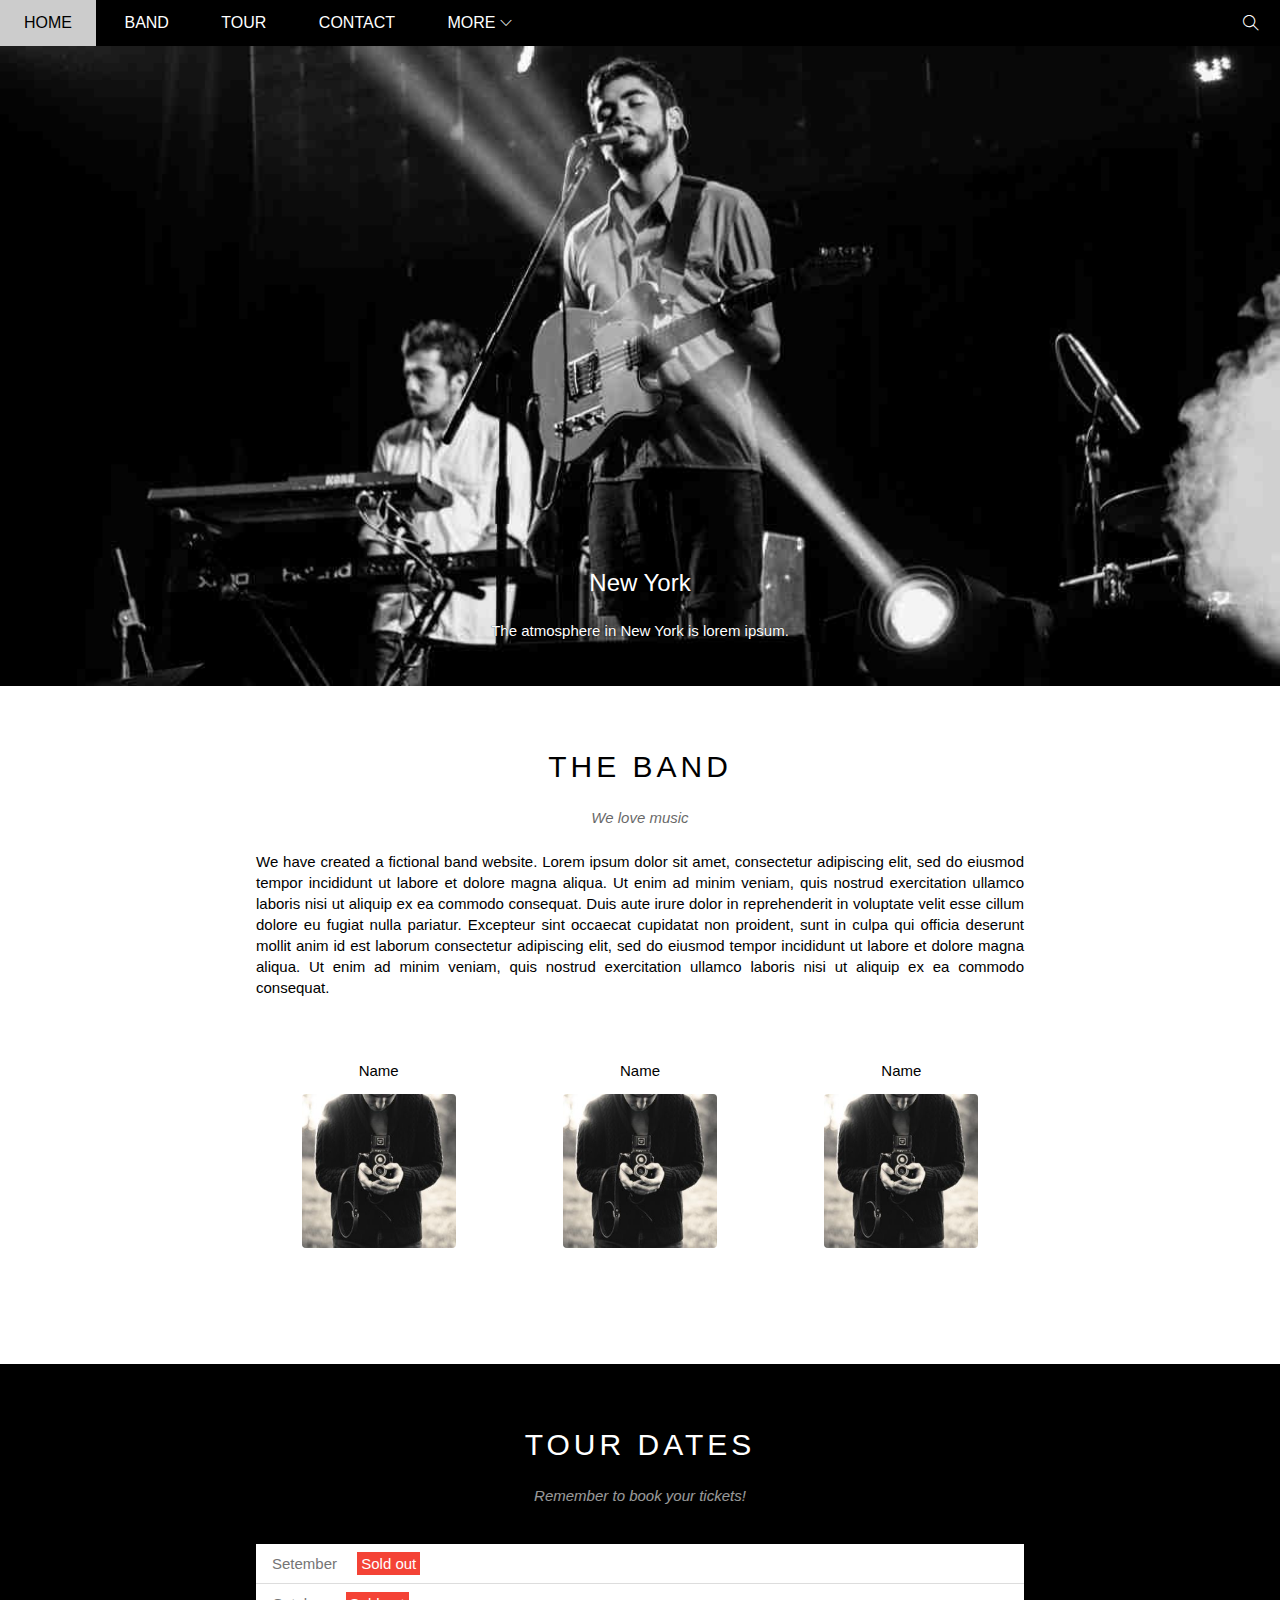
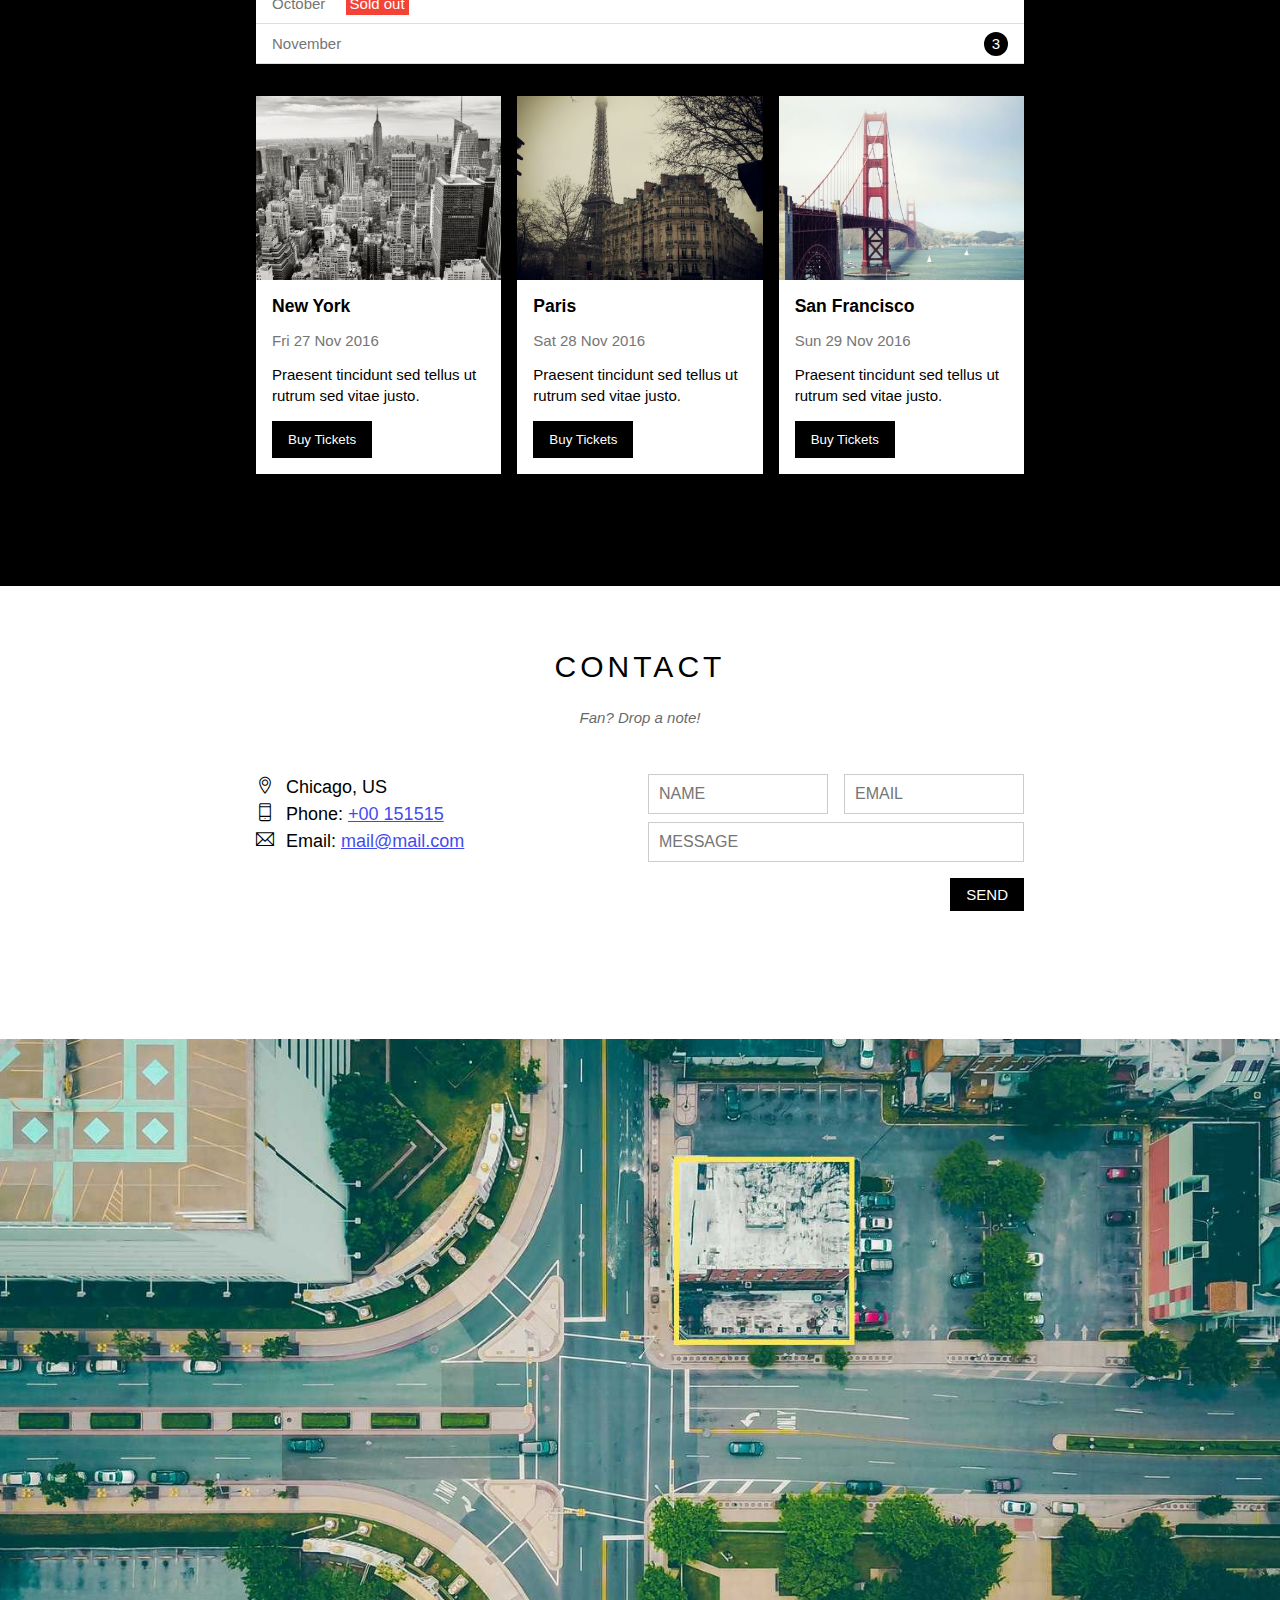
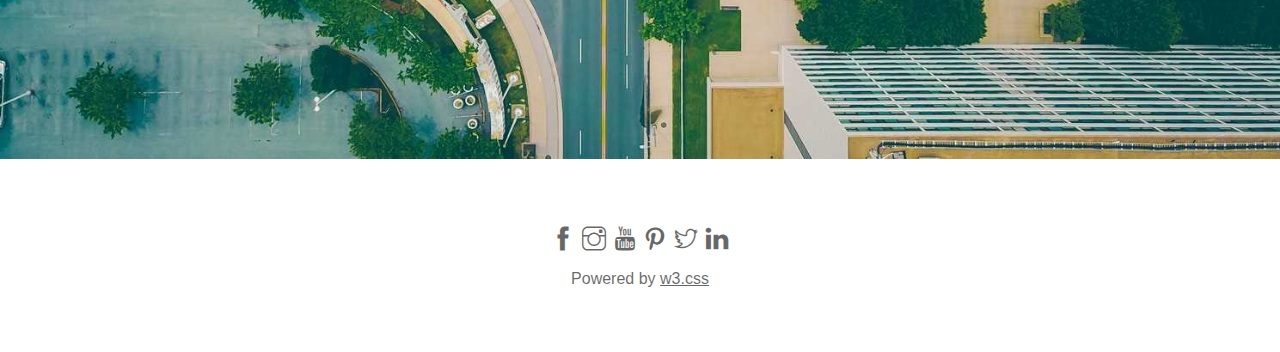
<file: index.html>
<!DOCTYPE html>
<html lang="en">

<head>
    <meta charset="UTF-8">
    <meta http-equiv="X-UA-Compatible" content="IE=edge">
    <meta name="viewport" content="width=device-width, initial-scale=1.0">
    <title>W3-Band Made By Hùng</title>
    <link rel="icon" href="favicon.ico" type="image/x-icon" />
    <link rel="stylesheet" href="./assets/css/style.css">
    <link rel="stylesheet" href="./assets/css/reponsive.css">
    <link rel="stylesheet" href="./assets/font/themify-icons-font/themify-icons/themify-icons.css">
    <link rel="preconnect" href="https://fonts.googleapis.com">
    <link rel="preconnect" href="https://fonts.gstatic.com" crossorigin>
    <link href="https://fonts.googleapis.com/css2?family=Poppins:wght@300;500;600;700&display=swap" rel="stylesheet">
</head>

<body>
    <div id="main">
        <div id="header">
            <!-- Begin: nav -->
            <ul id="nav">
                <li><a href="#">Home</a></li>
                <li><a href="#band">Band</a></li>
                <li><a href="#tour">Tour</a></li>
                <li><a href="#contact">Contact</a></li>
                <li>
                    <a href="#">
                        More
                        <i class="nav-arrow-down ti-angle-down"></i>
                    </a>
                    <ul class="subnav">
                        <li><a href="#">Merchandise</a></li>
                        <li><a href="#">Extras</a></li>
                        <li><a href="#">Media</a></li>
                    </ul>
                </li>
            </ul>
            <!-- End: nav -->
            <!-- Mobile menu button -->
            <div id="mobile-menu" class="mobile-menu-btn">
                <i class="menu-icon ti-menu"></i>
            </div>
            <!-- Search button -->
            <div class="search-btn">
                <i class="search-icon ti-search"></i>
            </div>
            <!--Search button -->

        </div>

        <div id="slider">
            <div class="text-content">
                <h2 class="text-heading">New York</h2>
                <div class="text-description">The atmosphere in New York is lorem ipsum.</div>
            </div>
        </div>

        <div id="content">
            <!-- About section -->
            <div id="band" class="content-section">
                <h2 class="section-heading">THE BAND</h2>
                <p class="sub-heading">We love music</p>
                <p class="about-text">We have created a fictional band website. Lorem ipsum dolor sit amet, consectetur
                    adipiscing elit, sed do eiusmod tempor incididunt ut labore et dolore magna aliqua. Ut enim ad minim
                    veniam, quis nostrud exercitation ullamco laboris nisi ut aliquip ex ea commodo consequat. Duis aute
                    irure dolor in reprehenderit in voluptate velit esse cillum dolore eu fugiat nulla pariatur.
                    Excepteur sint occaecat cupidatat non proident, sunt in culpa qui officia deserunt mollit anim id
                    est laborum consectetur adipiscing elit, sed do eiusmod tempor incididunt ut labore et dolore magna
                    aliqua. Ut enim ad minim veniam, quis nostrud exercitation ullamco laboris nisi ut aliquip ex ea
                    commodo consequat.
                </p>
                <div class="row member-list">
                    <div class="col col-third s-col-full mt-32 text-center">
                        <p class="member-name">Name</p>
                        <img src="./assets/img/Team/M1.jpg" alt="Name" class="member-img">
                    </div>
                    <div class="col col-third s-col-full mt-32 text-center">
                        <p class="member-name">Name</p>
                        <img src="./assets/img/Team/M1.jpg" alt="Name" class="member-img">
                    </div>
                    <div class="col col-third s-col-full mt-32 text-center">
                        <p class="member-name">Name</p>
                        <img src="./assets/img/Team/M1.jpg" alt="Name" class="member-img">
                    </div>
                </div>
            </div>

            <!-- Tour section -->
            <div id="tour" class="tour-section">
                <div class="content-section">
                    <h2 class="section-heading text-white">TOUR DATES</h2>
                    <p class="sub-heading text-white">Remember to book your tickets!</p>

                    <ul class="ticket-list">
                        <li>Setember <span class="sold-out">Sold out</span></li>
                        <li>October <span class="sold-out">Sold out</span></li>
                        <li>November <span class="quantity">3</span></li>
                    </ul>

                    <!-- Places -->
                    <div class="row places-list">
                        <div class="col col-third s-col-full mt-16">
                            <img src="./assets/img/Places/newyork.jpg" alt="" class="place-img">
                            <div class="place-body">
                                <h3 class="place-heading">New York</h3>
                                <p class="place-time">Fri 27 Nov 2016</p>
                                <p class="place-desc">Praesent tincidunt sed tellus ut rutrum sed vitae justo.</p>
                                <button class="btn place-buy-btn js-buy-ticket s-full-width">Buy Tickets</button>
                            </div>
                        </div>
                        <div class="col col-third s-col-full mt-16">
                            <img src="./assets/img/Places/paris.jpg" alt="" class="place-img">
                            <div class="place-body">
                                <h3 class="place-heading">Paris</h3>
                                <p class="place-time">Sat 28 Nov 2016</p>
                                <p class="place-desc">Praesent tincidunt sed tellus ut rutrum sed vitae justo.</p>
                                <button class="btn place-buy-btn js-buy-ticket s-full-width">Buy Tickets</button>
                            </div>
                        </div>
                        <div class="col col-third s-col-full mt-16">
                            <img src="./assets/img/Places/sanfran.jpg" alt="" class="place-img">
                            <div class="place-body">
                                <h3 class="place-heading">San Francisco</h3>
                                <p class="place-time">Sun 29 Nov 2016</p>
                                <p class="place-desc">Praesent tincidunt sed tellus ut rutrum sed vitae justo.</p>
                                <button class="btn place-buy-btn js-buy-ticket s-full-width">Buy Tickets</button>
                            </div>
                        </div>
                    </div>
                </div>
            </div>
            <!-- Begin Contact section -->
            <div id="contact" class="content-section">
                <h2 class="section-heading">CONTACT</h2>
                <p class="sub-heading">Fan? Drop a note!</p>

                <div class="row contact-content">
                    <div class="col col-half s-col-full contact-info">
                        <p><i class="ti-location-pin"></i>Chicago, US</p>
                        <p><i class="ti-mobile"></i>Phone: <a href="tel:+00 151515"> +00 151515</a></p>
                        <p><i class="ti-email"></i>Email: <a href="mailto:mail@mail.com">mail@mail.com</a> </p>
                    </div>
                    <div class="col col-half s-col-full contact-form">
                        <form action="">
                            <div class="row">
                                <div class="col col-half s-col-full">
                                    <input type="text" name="" placeholder="NAME" required id="" class="form-control">
                                </div>
                                <div class="col col-half s-col-full s-mt-8">
                                    <input type="email" name="" placeholder="EMAIL" required id="" class="form-control">
                                </div>
                            </div>
                            <div class="row mt-8">
                                <div class="col col-full">
                                    <input type="text" name="" placeholder="MESSAGE" required id=""
                                        class="form-control">
                                </div>
                            </div>
                            <input class="contact-submit-btn btn form-submit mt-16 s-full-width" type="submit" value="SEND">
                        </form>
                    </div>
                </div>
            </div>
            <!-- End Contact section -->
            <div class="map-section">
                <img src="/assets/img/map/map.jpg" alt="">
            </div>
        </div>


    </div>
    <div class="modal js-modal">
        <div class="modal-container js-modal-container">
            <div class="modal-close js-modal-close">
                <i class="ti-close"></i>
            </div>
            <header class="modal-header">
                <i class="ti-bag"></i>
                Tickets
            </header>

            <div class="modal-body">
                <label for="ticket-quantity" class="modal-label">
                    <i class="ti-shopping-cart"></i>
                    Tickets, $15 per person
                </label>
                <input id="ticket-quantity" type="text" class="modal-input" placeholder="How many?">

                <label for="ticket-email" class="modal-label">
                    <i class="ti-user"></i>
                    Send to
                </label>
                <input id="ticket-email" type="email" class="modal-input" placeholder="Enter email">

                <button id="buy-tickets">
                    Pay <i class="ti-check"></i>
                </button>
            </div>

            <footer class="modal-footer">
                <p class="modal-help">Next <a href="">help?</a></p>
            </footer>
        </div>
    </div>

    <div id="footer">
        <div class="socials-list">
            <a href=""><i class="ti-facebook"></i></a>
            <a href=""><i class="ti-instagram"></i></a>
            <a href=""><i class="ti-youtube"></i></a>
            <a href=""><i class="ti-pinterest"></i></a>
            <a href=""><i class="ti-twitter"></i></a>
            <a href=""><i class="ti-linkedin"></i></a>
        </div>
        <p class="copyright">Powered by <a href="w3.css">w3.css</a></p>
    </div>

    <script src="app.js"></script>

    <!-- Hiển thị giao diện 
        PC:     >= 1024px
        Tablet: >= 740px & < 1024px
        Mobile: < 740px
     -->


</body>

</html>
</file>
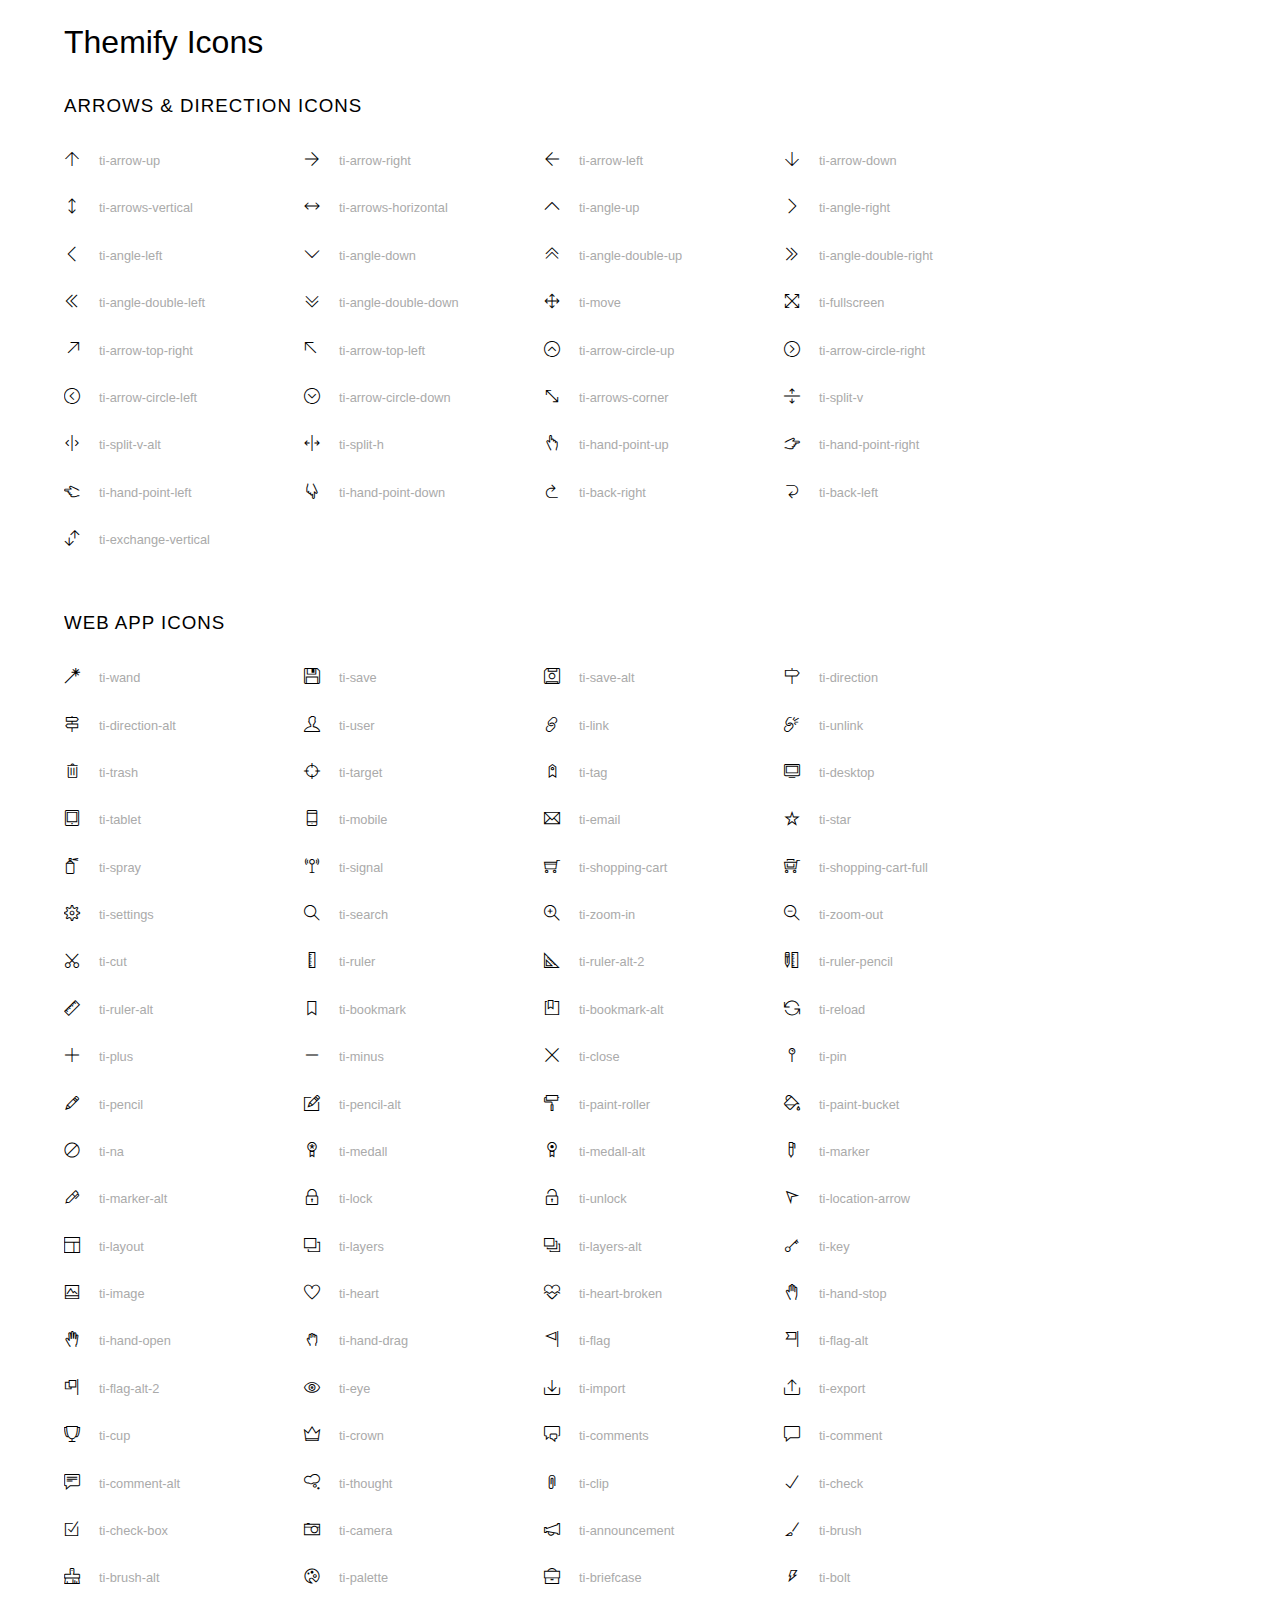
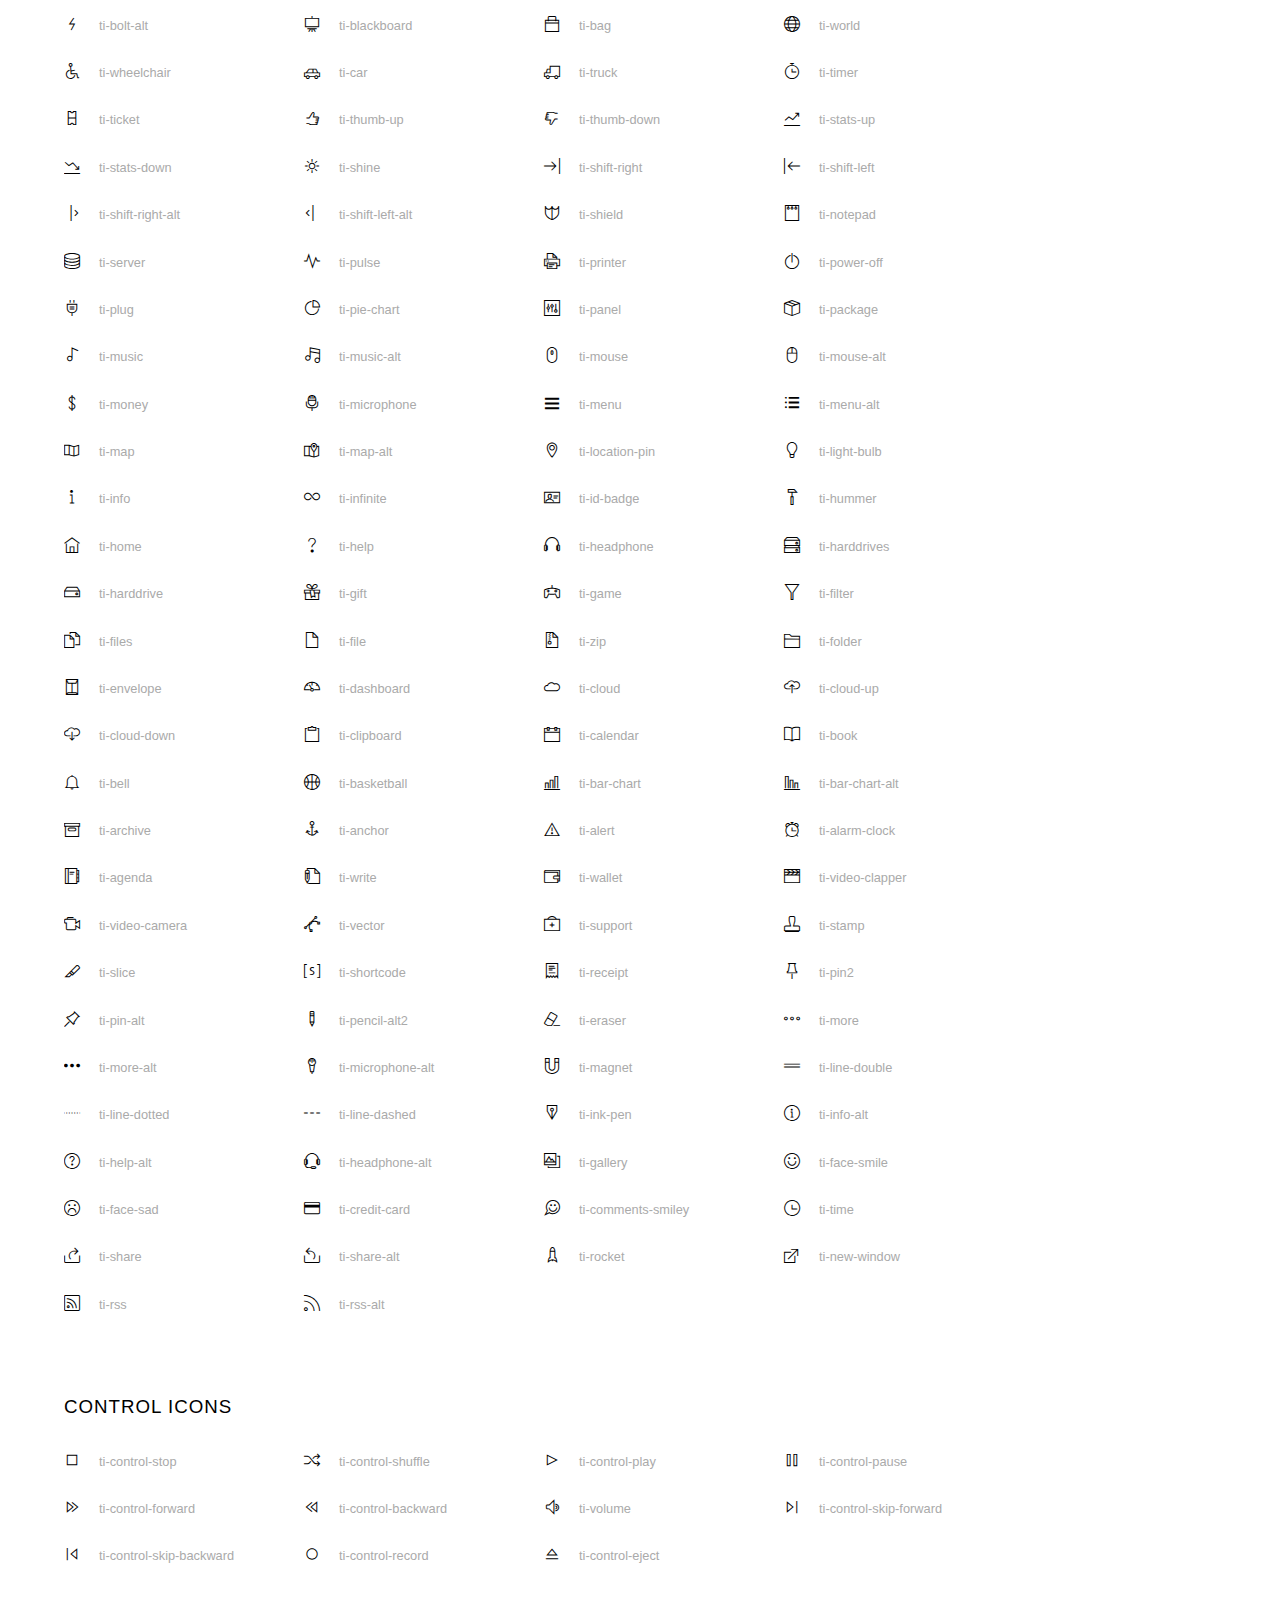
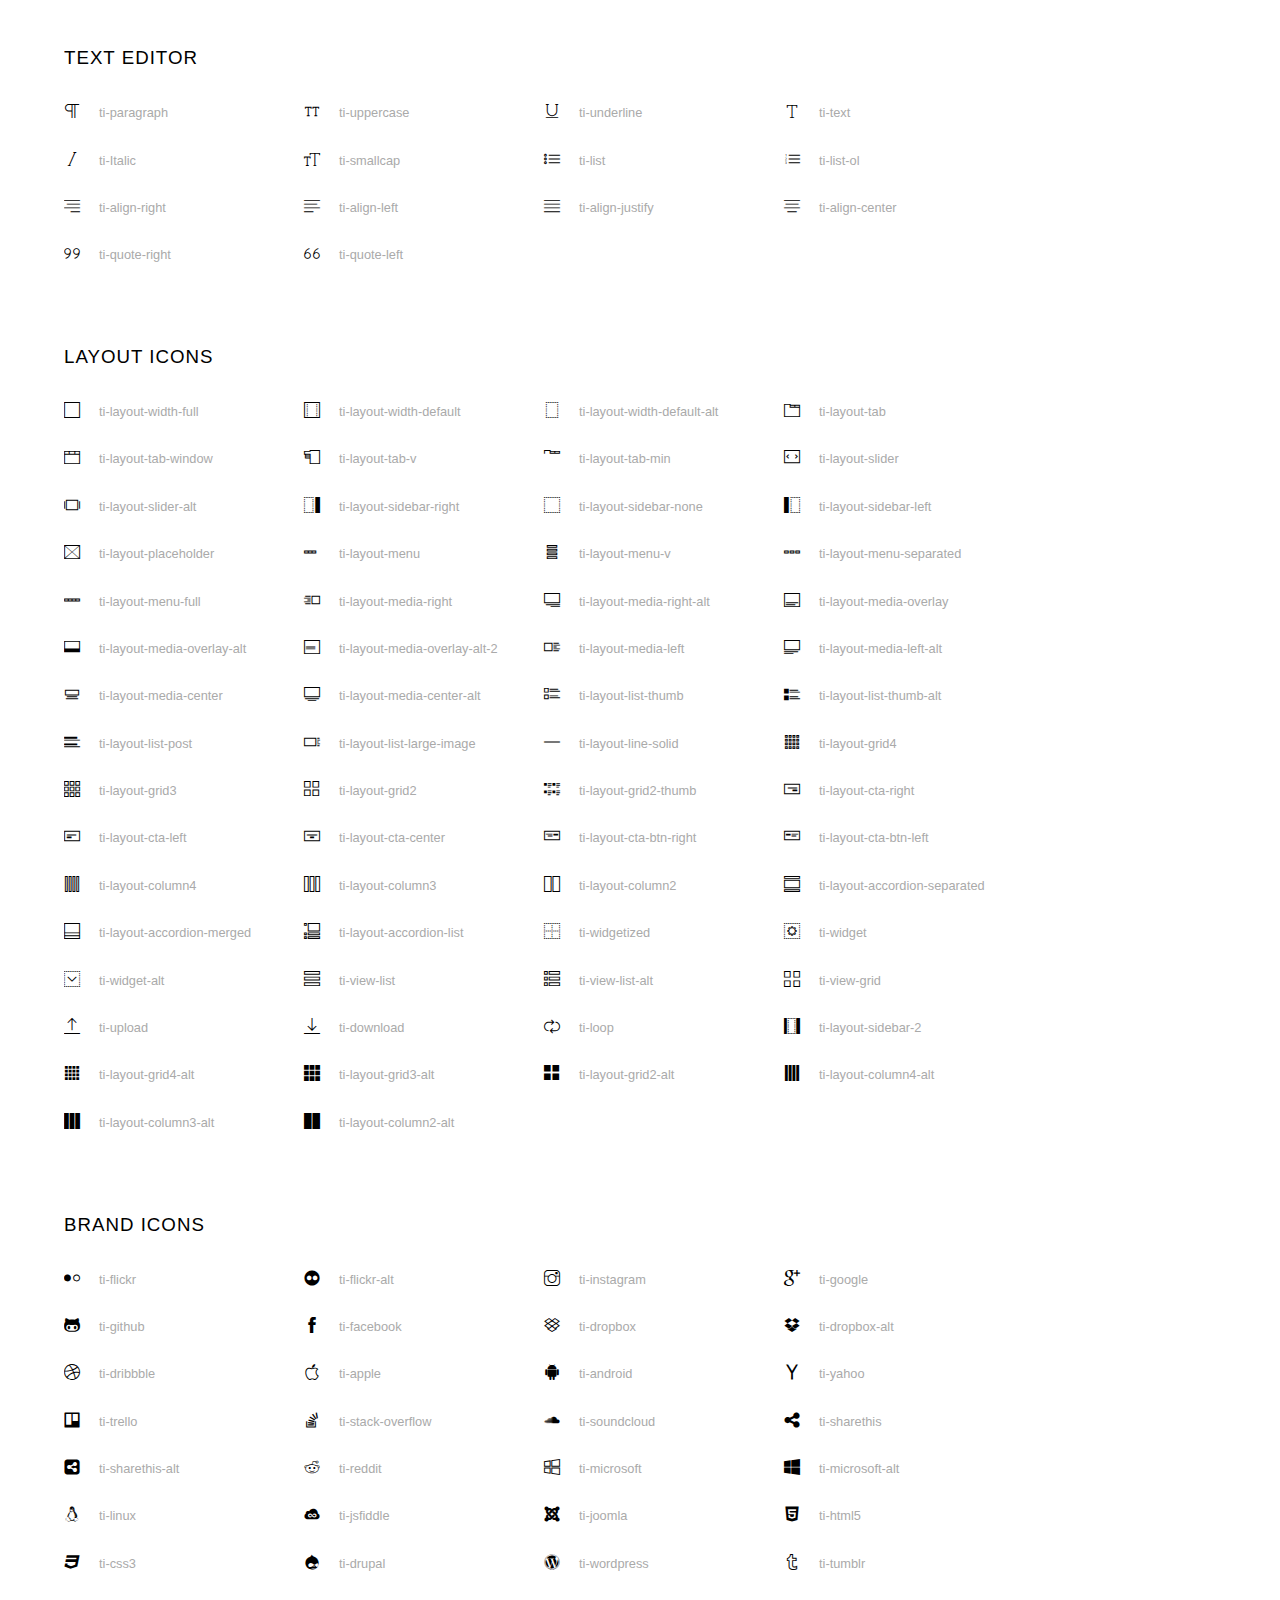
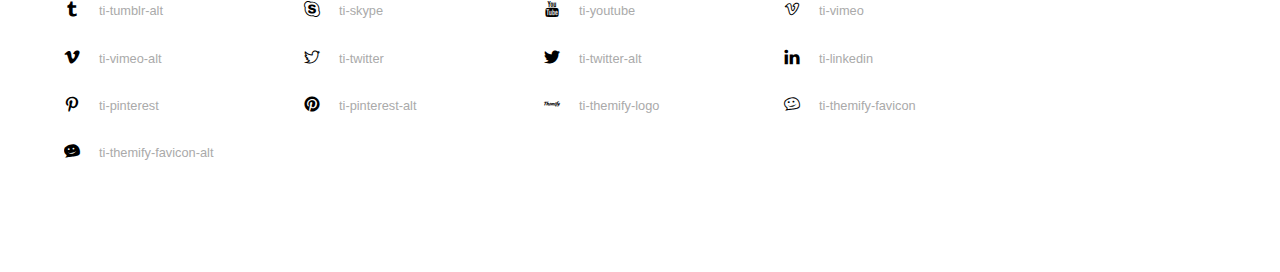
<file: assets/font/themify-icons-font/themify-icons/index.html>
<!doctype html>
<html>
<head>
	<meta charset="utf-8">
	<title>Themify Icon Font</title>
	<meta name="viewport" content="width=device-width">
	<link rel="stylesheet" href="demo-files/demo.css">
	<link rel="stylesheet" href="themify-icons.css">
	<!--[if lt IE 8]><!-->
	<link rel="stylesheet" href="ie7/ie7.css">
	<!--<![endif]-->
</head>
<body>
	<h1>Themify Icons</h1>

	<div class="icon-section">

		<div class="icon-section">
			<h3>Arrows &amp; Direction Icons </h3>

			<div class="icon-container">
				<span class="ti-arrow-up"></span><span class="icon-name"> ti-arrow-up</span>
			</div>
			<div class="icon-container">
				<span class="ti-arrow-right"></span><span class="icon-name"> ti-arrow-right</span>
			</div>
			<div class="icon-container">
				<span class="ti-arrow-left"></span><span class="icon-name"> ti-arrow-left</span>
			</div>
			<div class="icon-container">
				<span class="ti-arrow-down"></span><span class="icon-name"> ti-arrow-down</span>
			</div>
			<div class="icon-container">
				<span class="ti-arrows-vertical"></span><span class="icon-name"> ti-arrows-vertical</span>
			</div>
			<div class="icon-container">
				<span class="ti-arrows-horizontal"></span><span class="icon-name"> ti-arrows-horizontal</span>
			</div>
			<div class="icon-container">
				<span class="ti-angle-up"></span><span class="icon-name"> ti-angle-up</span>
			</div>
			<div class="icon-container">
				<span class="ti-angle-right"></span><span class="icon-name"> ti-angle-right</span>
			</div>
			<div class="icon-container">
				<span class="ti-angle-left"></span><span class="icon-name"> ti-angle-left</span>
			</div>
			<div class="icon-container">
				<span class="ti-angle-down"></span><span class="icon-name"> ti-angle-down</span>
			</div>	
			<div class="icon-container">
				<span class="ti-angle-double-up"></span><span class="icon-name"> ti-angle-double-up</span>
			</div>
			<div class="icon-container">
				<span class="ti-angle-double-right"></span><span class="icon-name"> ti-angle-double-right</span>
			</div>
			<div class="icon-container">
				<span class="ti-angle-double-left"></span><span class="icon-name"> ti-angle-double-left</span>
			</div>
			<div class="icon-container">
				<span class="ti-angle-double-down"></span><span class="icon-name"> ti-angle-double-down</span>
			</div>					
			<div class="icon-container">
				<span class="ti-move"></span><span class="icon-name"> ti-move</span>
			</div>
			<div class="icon-container">
				<span class="ti-fullscreen"></span><span class="icon-name"> ti-fullscreen</span>
			</div>
			<div class="icon-container">
				<span class="ti-arrow-top-right"></span><span class="icon-name"> ti-arrow-top-right</span>
			</div>
			<div class="icon-container">
				<span class="ti-arrow-top-left"></span><span class="icon-name"> ti-arrow-top-left</span>
			</div>
			<div class="icon-container">
				<span class="ti-arrow-circle-up"></span><span class="icon-name"> ti-arrow-circle-up</span>
			</div>
			<div class="icon-container">
				<span class="ti-arrow-circle-right"></span><span class="icon-name"> ti-arrow-circle-right</span>
			</div>
			<div class="icon-container">
				<span class="ti-arrow-circle-left"></span><span class="icon-name"> ti-arrow-circle-left</span>
			</div>
			<div class="icon-container">
				<span class="ti-arrow-circle-down"></span><span class="icon-name"> ti-arrow-circle-down</span>
			</div>
			<div class="icon-container">
				<span class="ti-arrows-corner"></span><span class="icon-name"> ti-arrows-corner</span>
			</div>
			<div class="icon-container">
				<span class="ti-split-v"></span><span class="icon-name"> ti-split-v</span>
			</div>

			<div class="icon-container">
				<span class="ti-split-v-alt"></span><span class="icon-name"> ti-split-v-alt</span>
			</div>
			<div class="icon-container">
				<span class="ti-split-h"></span><span class="icon-name"> ti-split-h</span>
			</div>
			<div class="icon-container">
				<span class="ti-hand-point-up"></span><span class="icon-name"> ti-hand-point-up</span>
			</div>
			<div class="icon-container">
				<span class="ti-hand-point-right"></span><span class="icon-name"> ti-hand-point-right</span>
			</div>
			<div class="icon-container">
				<span class="ti-hand-point-left"></span><span class="icon-name"> ti-hand-point-left</span>
			</div>
			<div class="icon-container">
				<span class="ti-hand-point-down"></span><span class="icon-name"> ti-hand-point-down</span>
			</div>
			<div class="icon-container">
				<span class="ti-back-right"></span><span class="icon-name"> ti-back-right</span>
			</div>
			<div class="icon-container">
				<span class="ti-back-left"></span><span class="icon-name"> ti-back-left</span>
			</div>
			<div class="icon-container">
				<span class="ti-exchange-vertical"></span><span class="icon-name"> ti-exchange-vertical</span>
			</div>

		</div> <!-- Arrows Icons -->



		<h3>Web App Icons</h3>
		
		<div class="icon-section">

			<div class="icon-container">
				<span class="ti-wand"></span><span class="icon-name"> ti-wand</span>
			</div>
			<div class="icon-container">
				<span class="ti-save"></span><span class="icon-name"> ti-save</span>
			</div>
			<div class="icon-container">
				<span class="ti-save-alt"></span><span class="icon-name"> ti-save-alt</span>
			</div>

			<div class="icon-container">
				<span class="ti-direction"></span><span class="icon-name"> ti-direction</span>
			</div>
			<div class="icon-container">
				<span class="ti-direction-alt"></span><span class="icon-name"> ti-direction-alt</span>
			</div>
			<div class="icon-container">
				<span class="ti-user"></span><span class="icon-name"> ti-user</span>
			</div>
			<div class="icon-container">
				<span class="ti-link"></span><span class="icon-name"> ti-link</span>
			</div>
			<div class="icon-container">
				<span class="ti-unlink"></span><span class="icon-name"> ti-unlink</span>
			</div>
			<div class="icon-container">
				<span class="ti-trash"></span><span class="icon-name"> ti-trash</span>
			</div>
			<div class="icon-container">
				<span class="ti-target"></span><span class="icon-name"> ti-target</span>
			</div>
			<div class="icon-container">
				<span class="ti-tag"></span><span class="icon-name"> ti-tag</span>
			</div>
			<div class="icon-container">
				<span class="ti-desktop"></span><span class="icon-name"> ti-desktop</span>
			</div>
			<div class="icon-container">
				<span class="ti-tablet"></span><span class="icon-name"> ti-tablet</span>
			</div>
			<div class="icon-container">
				<span class="ti-mobile"></span><span class="icon-name"> ti-mobile</span>
			</div>
			<div class="icon-container">
				<span class="ti-email"></span><span class="icon-name"> ti-email</span>
			</div>	
			<div class="icon-container">
				<span class="ti-star"></span><span class="icon-name"> ti-star</span>
			</div>
			<div class="icon-container">
				<span class="ti-spray"></span><span class="icon-name"> ti-spray</span>
			</div>
			<div class="icon-container">
				<span class="ti-signal"></span><span class="icon-name"> ti-signal</span>
			</div>
			<div class="icon-container">
				<span class="ti-shopping-cart"></span><span class="icon-name"> ti-shopping-cart</span>
			</div>
			<div class="icon-container">
				<span class="ti-shopping-cart-full"></span><span class="icon-name"> ti-shopping-cart-full</span>
			</div>
			<div class="icon-container">
				<span class="ti-settings"></span><span class="icon-name"> ti-settings</span>
			</div>
			<div class="icon-container">
				<span class="ti-search"></span><span class="icon-name"> ti-search</span>
			</div>
			<div class="icon-container">
				<span class="ti-zoom-in"></span><span class="icon-name"> ti-zoom-in</span>
			</div>
			<div class="icon-container">
				<span class="ti-zoom-out"></span><span class="icon-name"> ti-zoom-out</span>
			</div>
			<div class="icon-container">
				<span class="ti-cut"></span><span class="icon-name"> ti-cut</span>
			</div>
			<div class="icon-container">
				<span class="ti-ruler"></span><span class="icon-name"> ti-ruler</span>
			</div>
			<div class="icon-container">
				<span class="ti-ruler-alt-2"></span><span class="icon-name"> ti-ruler-alt-2</span>
			</div>			
			<div class="icon-container">
				<span class="ti-ruler-pencil"></span><span class="icon-name"> ti-ruler-pencil</span>
			</div>
			<div class="icon-container">
				<span class="ti-ruler-alt"></span><span class="icon-name"> ti-ruler-alt</span>
			</div>
			<div class="icon-container">
				<span class="ti-bookmark"></span><span class="icon-name"> ti-bookmark</span>
			</div>
			<div class="icon-container">
				<span class="ti-bookmark-alt"></span><span class="icon-name"> ti-bookmark-alt</span>
			</div>
			<div class="icon-container">
				<span class="ti-reload"></span><span class="icon-name"> ti-reload</span>
			</div>
			<div class="icon-container">
				<span class="ti-plus"></span><span class="icon-name"> ti-plus</span>
			</div>
			<div class="icon-container">
				<span class="ti-minus"></span><span class="icon-name"> ti-minus</span>
			</div>
			<div class="icon-container">
				<span class="ti-close"></span><span class="icon-name"> ti-close</span>
			</div>			
			<div class="icon-container">
				<span class="ti-pin"></span><span class="icon-name"> ti-pin</span>
			</div>
			<div class="icon-container">
				<span class="ti-pencil"></span><span class="icon-name"> ti-pencil</span>
			</div>
					
		  	<div class="icon-container">
				<span class="ti-pencil-alt"></span><span class="icon-name"> ti-pencil-alt</span>
			</div>
			<div class="icon-container">
				<span class="ti-paint-roller"></span><span class="icon-name"> ti-paint-roller</span>
			</div>
			<div class="icon-container">
				<span class="ti-paint-bucket"></span><span class="icon-name"> ti-paint-bucket</span>
			</div>
			<div class="icon-container">
				<span class="ti-na"></span><span class="icon-name"> ti-na</span>
			</div>
			<div class="icon-container">
				<span class="ti-medall"></span><span class="icon-name"> ti-medall</span>
			</div>
			<div class="icon-container">
				<span class="ti-medall-alt"></span><span class="icon-name"> ti-medall-alt</span>
			</div>
			<div class="icon-container">
				<span class="ti-marker"></span><span class="icon-name"> ti-marker</span>
			</div>
			<div class="icon-container">
				<span class="ti-marker-alt"></span><span class="icon-name"> ti-marker-alt</span>
			</div>

			<div class="icon-container">
				<span class="ti-lock"></span><span class="icon-name"> ti-lock</span>
			</div>
			<div class="icon-container">
				<span class="ti-unlock"></span><span class="icon-name"> ti-unlock</span>
			</div>
			<div class="icon-container">
				<span class="ti-location-arrow"></span><span class="icon-name"> ti-location-arrow</span>
			</div>
			<div class="icon-container">
				<span class="ti-layout"></span><span class="icon-name"> ti-layout</span>
			</div>
			<div class="icon-container">
				<span class="ti-layers"></span><span class="icon-name"> ti-layers</span>
			</div>
			<div class="icon-container">
				<span class="ti-layers-alt"></span><span class="icon-name"> ti-layers-alt</span>
			</div>
			<div class="icon-container">
				<span class="ti-key"></span><span class="icon-name"> ti-key</span>
			</div>
			<div class="icon-container">
				<span class="ti-image"></span><span class="icon-name"> ti-image</span>
			</div>
			<div class="icon-container">
				<span class="ti-heart"></span><span class="icon-name"> ti-heart</span>
			</div>
			<div class="icon-container">
				<span class="ti-heart-broken"></span><span class="icon-name"> ti-heart-broken</span>
			</div>
			<div class="icon-container">
				<span class="ti-hand-stop"></span><span class="icon-name"> ti-hand-stop</span>
			</div>
			<div class="icon-container">
				<span class="ti-hand-open"></span><span class="icon-name"> ti-hand-open</span>
			</div>
			<div class="icon-container">
				<span class="ti-hand-drag"></span><span class="icon-name"> ti-hand-drag</span>
			</div>
			<div class="icon-container">
				<span class="ti-flag"></span><span class="icon-name"> ti-flag</span>
			</div>
			<div class="icon-container">
				<span class="ti-flag-alt"></span><span class="icon-name"> ti-flag-alt</span>
			</div>
			<div class="icon-container">
				<span class="ti-flag-alt-2"></span><span class="icon-name"> ti-flag-alt-2</span>
			</div>
			<div class="icon-container">
				<span class="ti-eye"></span><span class="icon-name"> ti-eye</span>
			</div>
			<div class="icon-container">
				<span class="ti-import"></span><span class="icon-name"> ti-import</span>
			</div>			
			<div class="icon-container">
				<span class="ti-export"></span><span class="icon-name"> ti-export</span>
			</div>
			<div class="icon-container">
				<span class="ti-cup"></span><span class="icon-name"> ti-cup</span>
			</div>
			<div class="icon-container">
				<span class="ti-crown"></span><span class="icon-name"> ti-crown</span>
			</div>
			<div class="icon-container">
				<span class="ti-comments"></span><span class="icon-name"> ti-comments</span>
			</div>
			<div class="icon-container">
				<span class="ti-comment"></span><span class="icon-name"> ti-comment</span>
			</div>
			<div class="icon-container">
				<span class="ti-comment-alt"></span><span class="icon-name"> ti-comment-alt</span>
			</div>
			<div class="icon-container">
				<span class="ti-thought"></span><span class="icon-name"> ti-thought</span>
			</div>			
			<div class="icon-container">
				<span class="ti-clip"></span><span class="icon-name"> ti-clip</span>
			</div>

			<div class="icon-container">
				<span class="ti-check"></span><span class="icon-name"> ti-check</span>
			</div>
			<div class="icon-container">
				<span class="ti-check-box"></span><span class="icon-name"> ti-check-box</span>
			</div>
			<div class="icon-container">
				<span class="ti-camera"></span><span class="icon-name"> ti-camera</span>
			</div>
			<div class="icon-container">
				<span class="ti-announcement"></span><span class="icon-name"> ti-announcement</span>
			</div>
			<div class="icon-container">
				<span class="ti-brush"></span><span class="icon-name"> ti-brush</span>
			</div>
			<div class="icon-container">
				<span class="ti-brush-alt"></span><span class="icon-name"> ti-brush-alt</span>
			</div>
			<div class="icon-container">
				<span class="ti-palette"></span><span class="icon-name"> ti-palette</span>
			</div>			
			<div class="icon-container">
				<span class="ti-briefcase"></span><span class="icon-name"> ti-briefcase</span>
			</div>
			<div class="icon-container">
				<span class="ti-bolt"></span><span class="icon-name"> ti-bolt</span>
			</div>
			<div class="icon-container">
				<span class="ti-bolt-alt"></span><span class="icon-name"> ti-bolt-alt</span>
			</div>
			<div class="icon-container">
				<span class="ti-blackboard"></span><span class="icon-name"> ti-blackboard</span>
			</div>
			<div class="icon-container">
				<span class="ti-bag"></span><span class="icon-name"> ti-bag</span>
			</div>
			<div class="icon-container">
				<span class="ti-world"></span><span class="icon-name"> ti-world</span>
			</div>
			<div class="icon-container">
				<span class="ti-wheelchair"></span><span class="icon-name"> ti-wheelchair</span>
			</div>
			<div class="icon-container">
				<span class="ti-car"></span><span class="icon-name"> ti-car</span>
			</div>
			<div class="icon-container">
				<span class="ti-truck"></span><span class="icon-name"> ti-truck</span>
			</div>
			<div class="icon-container">
				<span class="ti-timer"></span><span class="icon-name"> ti-timer</span>
			</div>
			<div class="icon-container">
				<span class="ti-ticket"></span><span class="icon-name"> ti-ticket</span>
			</div>
			<div class="icon-container">
				<span class="ti-thumb-up"></span><span class="icon-name"> ti-thumb-up</span>
			</div>
			<div class="icon-container">
				<span class="ti-thumb-down"></span><span class="icon-name"> ti-thumb-down</span>
			</div>

			<div class="icon-container">
				<span class="ti-stats-up"></span><span class="icon-name"> ti-stats-up</span>
			</div>
			<div class="icon-container">
				<span class="ti-stats-down"></span><span class="icon-name"> ti-stats-down</span>
			</div>
			<div class="icon-container">
				<span class="ti-shine"></span><span class="icon-name"> ti-shine</span>
			</div>
			<div class="icon-container">
				<span class="ti-shift-right"></span><span class="icon-name"> ti-shift-right</span>
			</div>
			<div class="icon-container">
				<span class="ti-shift-left"></span><span class="icon-name"> ti-shift-left</span>
			</div>

			<div class="icon-container">
				<span class="ti-shift-right-alt"></span><span class="icon-name"> ti-shift-right-alt</span>
			</div>
			<div class="icon-container">
				<span class="ti-shift-left-alt"></span><span class="icon-name"> ti-shift-left-alt</span>
			</div>
			<div class="icon-container">
				<span class="ti-shield"></span><span class="icon-name"> ti-shield</span>
			</div>
			<div class="icon-container">
				<span class="ti-notepad"></span><span class="icon-name"> ti-notepad</span>
			</div>
			<div class="icon-container">
				<span class="ti-server"></span><span class="icon-name"> ti-server</span>
			</div>

			<div class="icon-container">
				<span class="ti-pulse"></span><span class="icon-name"> ti-pulse</span>
			</div>
			<div class="icon-container">
				<span class="ti-printer"></span><span class="icon-name"> ti-printer</span>
			</div>
			<div class="icon-container">
				<span class="ti-power-off"></span><span class="icon-name"> ti-power-off</span>
			</div>
			<div class="icon-container">
				<span class="ti-plug"></span><span class="icon-name"> ti-plug</span>
			</div>
			<div class="icon-container">
				<span class="ti-pie-chart"></span><span class="icon-name"> ti-pie-chart</span>
			</div>

			<div class="icon-container">
				<span class="ti-panel"></span><span class="icon-name"> ti-panel</span>
			</div>
			<div class="icon-container">
				<span class="ti-package"></span><span class="icon-name"> ti-package</span>
			</div>
			<div class="icon-container">
				<span class="ti-music"></span><span class="icon-name"> ti-music</span>
			</div>
			<div class="icon-container">
				<span class="ti-music-alt"></span><span class="icon-name"> ti-music-alt</span>
			</div>
			<div class="icon-container">
				<span class="ti-mouse"></span><span class="icon-name"> ti-mouse</span>
			</div>
			<div class="icon-container">
				<span class="ti-mouse-alt"></span><span class="icon-name"> ti-mouse-alt</span>
			</div>
			<div class="icon-container">
				<span class="ti-money"></span><span class="icon-name"> ti-money</span>
			</div>
			<div class="icon-container">
				<span class="ti-microphone"></span><span class="icon-name"> ti-microphone</span>
			</div>
			<div class="icon-container">
				<span class="ti-menu"></span><span class="icon-name"> ti-menu</span>
			</div>
			<div class="icon-container">
				<span class="ti-menu-alt"></span><span class="icon-name"> ti-menu-alt</span>
			</div>
			<div class="icon-container">
				<span class="ti-map"></span><span class="icon-name"> ti-map</span>
			</div>
			<div class="icon-container">
				<span class="ti-map-alt"></span><span class="icon-name"> ti-map-alt</span>
			</div>

			<div class="icon-container">
				<span class="ti-location-pin"></span><span class="icon-name"> ti-location-pin</span>
			</div>

			<div class="icon-container">
				<span class="ti-light-bulb"></span><span class="icon-name"> ti-light-bulb</span>
			</div>
			<div class="icon-container">
				<span class="ti-info"></span><span class="icon-name"> ti-info</span>
			</div>
			<div class="icon-container">
				<span class="ti-infinite"></span><span class="icon-name"> ti-infinite</span>
			</div>
			<div class="icon-container">
				<span class="ti-id-badge"></span><span class="icon-name"> ti-id-badge</span>
			</div>
			<div class="icon-container">
				<span class="ti-hummer"></span><span class="icon-name"> ti-hummer</span>
			</div>
			<div class="icon-container">
				<span class="ti-home"></span><span class="icon-name"> ti-home</span>
			</div>
			<div class="icon-container">
				<span class="ti-help"></span><span class="icon-name"> ti-help</span>
			</div>
			<div class="icon-container">
				<span class="ti-headphone"></span><span class="icon-name"> ti-headphone</span>
			</div>
			<div class="icon-container">
				<span class="ti-harddrives"></span><span class="icon-name"> ti-harddrives</span>
			</div>
			<div class="icon-container">
				<span class="ti-harddrive"></span><span class="icon-name"> ti-harddrive</span>
			</div>
			<div class="icon-container">
				<span class="ti-gift"></span><span class="icon-name"> ti-gift</span>
			</div>
			<div class="icon-container">
				<span class="ti-game"></span><span class="icon-name"> ti-game</span>
			</div>
			<div class="icon-container">
				<span class="ti-filter"></span><span class="icon-name"> ti-filter</span>
			</div>
			<div class="icon-container">
				<span class="ti-files"></span><span class="icon-name"> ti-files</span>
			</div>
			<div class="icon-container">
				<span class="ti-file"></span><span class="icon-name"> ti-file</span>
			</div>
			<div class="icon-container">
				<span class="ti-zip"></span><span class="icon-name"> ti-zip</span>
			</div>
			<div class="icon-container">
				<span class="ti-folder"></span><span class="icon-name"> ti-folder</span>
			</div>			
			<div class="icon-container">
				<span class="ti-envelope"></span><span class="icon-name"> ti-envelope</span>
			</div>


			<div class="icon-container">
				<span class="ti-dashboard"></span><span class="icon-name"> ti-dashboard</span>
			</div>
			<div class="icon-container">
				<span class="ti-cloud"></span><span class="icon-name"> ti-cloud</span>
			</div>
			<div class="icon-container">
				<span class="ti-cloud-up"></span><span class="icon-name"> ti-cloud-up</span>
			</div>
			<div class="icon-container">
				<span class="ti-cloud-down"></span><span class="icon-name"> ti-cloud-down</span>
			</div>
			<div class="icon-container">
				<span class="ti-clipboard"></span><span class="icon-name"> ti-clipboard</span>
			</div>
			<div class="icon-container">
				<span class="ti-calendar"></span><span class="icon-name"> ti-calendar</span>
			</div>
			<div class="icon-container">
				<span class="ti-book"></span><span class="icon-name"> ti-book</span>
			</div>
			<div class="icon-container">
				<span class="ti-bell"></span><span class="icon-name"> ti-bell</span>
			</div>
			<div class="icon-container">
				<span class="ti-basketball"></span><span class="icon-name"> ti-basketball</span>
			</div>
			<div class="icon-container">
				<span class="ti-bar-chart"></span><span class="icon-name"> ti-bar-chart</span>
			</div>
			<div class="icon-container">
				<span class="ti-bar-chart-alt"></span><span class="icon-name"> ti-bar-chart-alt</span>
			</div>


			<div class="icon-container">
				<span class="ti-archive"></span><span class="icon-name"> ti-archive</span>
			</div>
			<div class="icon-container">
				<span class="ti-anchor"></span><span class="icon-name"> ti-anchor</span>
			</div>

			<div class="icon-container">
				<span class="ti-alert"></span><span class="icon-name"> ti-alert</span>
			</div>
			<div class="icon-container">
				<span class="ti-alarm-clock"></span><span class="icon-name"> ti-alarm-clock</span>
			</div>
			<div class="icon-container">
				<span class="ti-agenda"></span><span class="icon-name"> ti-agenda</span>
			</div>
			<div class="icon-container">
				<span class="ti-write"></span><span class="icon-name"> ti-write</span>
			</div>

			<div class="icon-container">
				<span class="ti-wallet"></span><span class="icon-name"> ti-wallet</span>
			</div>
			<div class="icon-container">
				<span class="ti-video-clapper"></span><span class="icon-name"> ti-video-clapper</span>
			</div>
			<div class="icon-container">
				<span class="ti-video-camera"></span><span class="icon-name"> ti-video-camera</span>
			</div>
			<div class="icon-container">
				<span class="ti-vector"></span><span class="icon-name"> ti-vector</span>
			</div>

			<div class="icon-container">
				<span class="ti-support"></span><span class="icon-name"> ti-support</span>
			</div>
			<div class="icon-container">
				<span class="ti-stamp"></span><span class="icon-name"> ti-stamp</span>
			</div>
			<div class="icon-container">
				<span class="ti-slice"></span><span class="icon-name"> ti-slice</span>
			</div>
			<div class="icon-container">
				<span class="ti-shortcode"></span><span class="icon-name"> ti-shortcode</span>
			</div>
			<div class="icon-container">
				<span class="ti-receipt"></span><span class="icon-name"> ti-receipt</span>
			</div>
			<div class="icon-container">
				<span class="ti-pin2"></span><span class="icon-name"> ti-pin2</span>
			</div>
			<div class="icon-container">
				<span class="ti-pin-alt"></span><span class="icon-name"> ti-pin-alt</span>
			</div>
			<div class="icon-container">
				<span class="ti-pencil-alt2"></span><span class="icon-name"> ti-pencil-alt2</span>
			</div>
			<div class="icon-container">
				<span class="ti-eraser"></span><span class="icon-name"> ti-eraser</span>
			</div>			
			<div class="icon-container">
				<span class="ti-more"></span><span class="icon-name"> ti-more</span>
			</div>
			<div class="icon-container">
				<span class="ti-more-alt"></span><span class="icon-name"> ti-more-alt</span>
			</div>
			<div class="icon-container">
				<span class="ti-microphone-alt"></span><span class="icon-name"> ti-microphone-alt</span>
			</div>
			<div class="icon-container">
				<span class="ti-magnet"></span><span class="icon-name"> ti-magnet</span>
			</div>
			<div class="icon-container">
				<span class="ti-line-double"></span><span class="icon-name"> ti-line-double</span>
			</div>
			<div class="icon-container">
				<span class="ti-line-dotted"></span><span class="icon-name"> ti-line-dotted</span>
			</div>
			<div class="icon-container">
				<span class="ti-line-dashed"></span><span class="icon-name"> ti-line-dashed</span>
			</div>

			<div class="icon-container">
				<span class="ti-ink-pen"></span><span class="icon-name"> ti-ink-pen</span>
			</div>
			<div class="icon-container">
				<span class="ti-info-alt"></span><span class="icon-name"> ti-info-alt</span>
			</div>
			<div class="icon-container">
				<span class="ti-help-alt"></span><span class="icon-name"> ti-help-alt</span>
			</div>
			<div class="icon-container">
				<span class="ti-headphone-alt"></span><span class="icon-name"> ti-headphone-alt</span>
			</div>

			<div class="icon-container">
				<span class="ti-gallery"></span><span class="icon-name"> ti-gallery</span>
			</div>
			<div class="icon-container">
				<span class="ti-face-smile"></span><span class="icon-name"> ti-face-smile</span>
			</div>
			<div class="icon-container">
				<span class="ti-face-sad"></span><span class="icon-name"> ti-face-sad</span>
			</div>
			<div class="icon-container">
				<span class="ti-credit-card"></span><span class="icon-name"> ti-credit-card</span>
			</div>
			<div class="icon-container">
				<span class="ti-comments-smiley"></span><span class="icon-name"> ti-comments-smiley</span>
			</div>
			<div class="icon-container">
				<span class="ti-time"></span><span class="icon-name"> ti-time</span>
			</div>
			<div class="icon-container">
				<span class="ti-share"></span><span class="icon-name"> ti-share</span>
			</div>
			<div class="icon-container">
				<span class="ti-share-alt"></span><span class="icon-name"> ti-share-alt</span>
			</div>
			<div class="icon-container">
				<span class="ti-rocket"></span><span class="icon-name"> ti-rocket</span>
			</div>

			<div class="icon-container">
				<span class="ti-new-window"></span><span class="icon-name"> ti-new-window</span>
			</div>

			<div class="icon-container">
				<span class="ti-rss"></span><span class="icon-name"> ti-rss</span>
			</div>

			<div class="icon-container">
				<span class="ti-rss-alt"></span><span class="icon-name"> ti-rss-alt</span>
			</div>
			
		</div><!-- Web App Icons -->


		<div class="icon-section">
			<h3>Control Icons</h3>
			<div class="icon-container">
				<span class="ti-control-stop"></span><span class="icon-name"> ti-control-stop</span>
			</div>
			<div class="icon-container">
				<span class="ti-control-shuffle"></span><span class="icon-name"> ti-control-shuffle</span>
			</div>
			<div class="icon-container">
				<span class="ti-control-play"></span><span class="icon-name"> ti-control-play</span>
			</div>
			<div class="icon-container">
				<span class="ti-control-pause"></span><span class="icon-name"> ti-control-pause</span>
			</div>
			<div class="icon-container">
				<span class="ti-control-forward"></span><span class="icon-name"> ti-control-forward</span>
			</div>
			<div class="icon-container">
				<span class="ti-control-backward"></span><span class="icon-name"> ti-control-backward</span>
			</div>	
			<div class="icon-container">
				<span class="ti-volume"></span><span class="icon-name"> ti-volume</span>
			</div>
			<div class="icon-container">
				<span class="ti-control-skip-forward"></span><span class="icon-name"> ti-control-skip-forward</span>
			</div>
			<div class="icon-container">
				<span class="ti-control-skip-backward"></span><span class="icon-name"> ti-control-skip-backward</span>
			</div>
			<div class="icon-container">
				<span class="ti-control-record"></span><span class="icon-name"> ti-control-record</span>
			</div>
			<div class="icon-container">
				<span class="ti-control-eject"></span><span class="icon-name"> ti-control-eject</span>
			</div>			
		</div> <!-- Control Icons -->


		<div class="icon-section">
			<h3>Text Editor</h3>

			<div class="icon-container">
				<span class="ti-paragraph"></span><span class="icon-name"> ti-paragraph</span>
			</div>
			<div class="icon-container">
				<span class="ti-uppercase"></span><span class="icon-name"> ti-uppercase</span>
			</div>

			<div class="icon-container">
				<span class="ti-underline"></span><span class="icon-name"> ti-underline</span>
			</div>
			<div class="icon-container">
				<span class="ti-text"></span><span class="icon-name"> ti-text</span>
			</div>
			<div class="icon-container">
				<span class="ti-Italic"></span><span class="icon-name"> ti-Italic</span>
			</div>
			<div class="icon-container">
				<span class="ti-smallcap"></span><span class="icon-name"> ti-smallcap</span>
			</div>
			<div class="icon-container">
				<span class="ti-list"></span><span class="icon-name"> ti-list</span>
			</div>
			<div class="icon-container">
				<span class="ti-list-ol"></span><span class="icon-name"> ti-list-ol</span>
			</div>
			<div class="icon-container">
				<span class="ti-align-right"></span><span class="icon-name"> ti-align-right</span>
			</div>
			<div class="icon-container">
				<span class="ti-align-left"></span><span class="icon-name"> ti-align-left</span>
			</div>
			<div class="icon-container">
				<span class="ti-align-justify"></span><span class="icon-name"> ti-align-justify</span>
			</div>
			<div class="icon-container">
				<span class="ti-align-center"></span><span class="icon-name"> ti-align-center</span>
			</div>
			<div class="icon-container">
				<span class="ti-quote-right"></span><span class="icon-name"> ti-quote-right</span>
			</div>
			<div class="icon-container">
				<span class="ti-quote-left"></span><span class="icon-name"> ti-quote-left</span>
			</div>

		</div> <!-- Text Editor -->



		<div class="icon-section">
			<h3>Layout Icons</h3>
			<div class="icon-container">
				<span class="ti-layout-width-full"></span><span class="icon-name"> ti-layout-width-full</span>
			</div>
			<div class="icon-container">
				<span class="ti-layout-width-default"></span><span class="icon-name"> ti-layout-width-default</span>
			</div>
			<div class="icon-container">
				<span class="ti-layout-width-default-alt"></span><span class="icon-name"> ti-layout-width-default-alt</span>
			</div>
			<div class="icon-container">
				<span class="ti-layout-tab"></span><span class="icon-name"> ti-layout-tab</span>
			</div>
			<div class="icon-container">
				<span class="ti-layout-tab-window"></span><span class="icon-name"> ti-layout-tab-window</span>
			</div>
			<div class="icon-container">
				<span class="ti-layout-tab-v"></span><span class="icon-name"> ti-layout-tab-v</span>
			</div>
			<div class="icon-container">
				<span class="ti-layout-tab-min"></span><span class="icon-name"> ti-layout-tab-min</span>
			</div>
			<div class="icon-container">
				<span class="ti-layout-slider"></span><span class="icon-name"> ti-layout-slider</span>
			</div>
			<div class="icon-container">
				<span class="ti-layout-slider-alt"></span><span class="icon-name"> ti-layout-slider-alt</span>
			</div>
			<div class="icon-container">
				<span class="ti-layout-sidebar-right"></span><span class="icon-name"> ti-layout-sidebar-right</span>
			</div>
			<div class="icon-container">
				<span class="ti-layout-sidebar-none"></span><span class="icon-name"> ti-layout-sidebar-none</span>
			</div>
			<div class="icon-container">
				<span class="ti-layout-sidebar-left"></span><span class="icon-name"> ti-layout-sidebar-left</span>
			</div>
			<div class="icon-container">
				<span class="ti-layout-placeholder"></span><span class="icon-name"> ti-layout-placeholder</span>
			</div>
			<div class="icon-container">
				<span class="ti-layout-menu"></span><span class="icon-name"> ti-layout-menu</span>
			</div>
			<div class="icon-container">
				<span class="ti-layout-menu-v"></span><span class="icon-name"> ti-layout-menu-v</span>
			</div>
			<div class="icon-container">
				<span class="ti-layout-menu-separated"></span><span class="icon-name"> ti-layout-menu-separated</span>
			</div>
			<div class="icon-container">
				<span class="ti-layout-menu-full"></span><span class="icon-name"> ti-layout-menu-full</span>
			</div>
			<div class="icon-container">
				<span class="ti-layout-media-right"></span><span class="icon-name"> ti-layout-media-right</span>
			</div>
			<div class="icon-container">
				<span class="ti-layout-media-right-alt"></span><span class="icon-name"> ti-layout-media-right-alt</span>
			</div>
			<div class="icon-container">
				<span class="ti-layout-media-overlay"></span><span class="icon-name"> ti-layout-media-overlay</span>
			</div>
			<div class="icon-container">
				<span class="ti-layout-media-overlay-alt"></span><span class="icon-name"> ti-layout-media-overlay-alt</span>
			</div>
			<div class="icon-container">
				<span class="ti-layout-media-overlay-alt-2"></span><span class="icon-name"> ti-layout-media-overlay-alt-2</span>
			</div>
			<div class="icon-container">
				<span class="ti-layout-media-left"></span><span class="icon-name"> ti-layout-media-left</span>
			</div>
			<div class="icon-container">
				<span class="ti-layout-media-left-alt"></span><span class="icon-name"> ti-layout-media-left-alt</span>
			</div>
			<div class="icon-container">
				<span class="ti-layout-media-center"></span><span class="icon-name"> ti-layout-media-center</span>
			</div>
			<div class="icon-container">
				<span class="ti-layout-media-center-alt"></span><span class="icon-name"> ti-layout-media-center-alt</span>
			</div>
			<div class="icon-container">
				<span class="ti-layout-list-thumb"></span><span class="icon-name"> ti-layout-list-thumb</span>
			</div>
			<div class="icon-container">
				<span class="ti-layout-list-thumb-alt"></span><span class="icon-name"> ti-layout-list-thumb-alt</span>
			</div>
			<div class="icon-container">
				<span class="ti-layout-list-post"></span><span class="icon-name"> ti-layout-list-post</span>
			</div>
			<div class="icon-container">
				<span class="ti-layout-list-large-image"></span><span class="icon-name"> ti-layout-list-large-image</span>
			</div>
			<div class="icon-container">
				<span class="ti-layout-line-solid"></span><span class="icon-name"> ti-layout-line-solid</span>
			</div>
			<div class="icon-container">
				<span class="ti-layout-grid4"></span><span class="icon-name"> ti-layout-grid4</span>
			</div>
			<div class="icon-container">
				<span class="ti-layout-grid3"></span><span class="icon-name"> ti-layout-grid3</span>
			</div>
			<div class="icon-container">
				<span class="ti-layout-grid2"></span><span class="icon-name"> ti-layout-grid2</span>
			</div>
			<div class="icon-container">
				<span class="ti-layout-grid2-thumb"></span><span class="icon-name"> ti-layout-grid2-thumb</span>
			</div>
			<div class="icon-container">
				<span class="ti-layout-cta-right"></span><span class="icon-name"> ti-layout-cta-right</span>
			</div>
			<div class="icon-container">
				<span class="ti-layout-cta-left"></span><span class="icon-name"> ti-layout-cta-left</span>
			</div>
			<div class="icon-container">
				<span class="ti-layout-cta-center"></span><span class="icon-name"> ti-layout-cta-center</span>
			</div>
			<div class="icon-container">
				<span class="ti-layout-cta-btn-right"></span><span class="icon-name"> ti-layout-cta-btn-right</span>
			</div>
			<div class="icon-container">
				<span class="ti-layout-cta-btn-left"></span><span class="icon-name"> ti-layout-cta-btn-left</span>
			</div>
			<div class="icon-container">
				<span class="ti-layout-column4"></span><span class="icon-name"> ti-layout-column4</span>
			</div>
			<div class="icon-container">
				<span class="ti-layout-column3"></span><span class="icon-name"> ti-layout-column3</span>
			</div>
			<div class="icon-container">
				<span class="ti-layout-column2"></span><span class="icon-name"> ti-layout-column2</span>
			</div>
			<div class="icon-container">
				<span class="ti-layout-accordion-separated"></span><span class="icon-name"> ti-layout-accordion-separated</span>
			</div>
			<div class="icon-container">
				<span class="ti-layout-accordion-merged"></span><span class="icon-name"> ti-layout-accordion-merged</span>
			</div>
			<div class="icon-container">
				<span class="ti-layout-accordion-list"></span><span class="icon-name"> ti-layout-accordion-list</span>
			</div>
			<div class="icon-container">
				<span class="ti-widgetized"></span><span class="icon-name"> ti-widgetized</span>
			</div>
			<div class="icon-container">
				<span class="ti-widget"></span><span class="icon-name"> ti-widget</span>
			</div>
			<div class="icon-container">
				<span class="ti-widget-alt"></span><span class="icon-name"> ti-widget-alt</span>
			</div>
			<div class="icon-container">
				<span class="ti-view-list"></span><span class="icon-name"> ti-view-list</span>
			</div>
			<div class="icon-container">
				<span class="ti-view-list-alt"></span><span class="icon-name"> ti-view-list-alt</span>
			</div>
			<div class="icon-container">
				<span class="ti-view-grid"></span><span class="icon-name"> ti-view-grid</span>
			</div>
			<div class="icon-container">
				<span class="ti-upload"></span><span class="icon-name"> ti-upload</span>
			</div>
			<div class="icon-container">
				<span class="ti-download"></span><span class="icon-name"> ti-download</span>
			</div>	
			<div class="icon-container">
				<span class="ti-loop"></span><span class="icon-name"> ti-loop</span>
			</div>
			<div class="icon-container">
				<span class="ti-layout-sidebar-2"></span><span class="icon-name"> ti-layout-sidebar-2</span>
			</div>
			<div class="icon-container">
				<span class="ti-layout-grid4-alt"></span><span class="icon-name"> ti-layout-grid4-alt</span>
			</div>
			<div class="icon-container">
				<span class="ti-layout-grid3-alt"></span><span class="icon-name"> ti-layout-grid3-alt</span>
			</div>
			<div class="icon-container">
				<span class="ti-layout-grid2-alt"></span><span class="icon-name"> ti-layout-grid2-alt</span>
			</div>
			<div class="icon-container">
				<span class="ti-layout-column4-alt"></span><span class="icon-name"> ti-layout-column4-alt</span>
			</div>
			<div class="icon-container">
				<span class="ti-layout-column3-alt"></span><span class="icon-name"> ti-layout-column3-alt</span>
			</div>
			<div class="icon-container">
				<span class="ti-layout-column2-alt"></span><span class="icon-name"> ti-layout-column2-alt</span>
			</div>		


		</div> <!-- Layout Icons -->


		<div class="icon-section">
			<h3>Brand Icons</h3>

			<div class="icon-container">
				<span class="ti-flickr"></span><span class="icon-name"> ti-flickr</span>
			</div>
			<div class="icon-container">
				<span class="ti-flickr-alt"></span><span class="icon-name"> ti-flickr-alt</span>
			</div>			
			<div class="icon-container">
				<span class="ti-instagram"></span><span class="icon-name"> ti-instagram</span>
			</div>
			<div class="icon-container">
				<span class="ti-google"></span><span class="icon-name"> ti-google</span>
			</div>
			<div class="icon-container">
				<span class="ti-github"></span><span class="icon-name"> ti-github</span>
			</div>

			<div class="icon-container">
				<span class="ti-facebook"></span><span class="icon-name"> ti-facebook</span>
			</div>
			<div class="icon-container">
				<span class="ti-dropbox"></span><span class="icon-name"> ti-dropbox</span>
			</div>
			<div class="icon-container">
				<span class="ti-dropbox-alt"></span><span class="icon-name"> ti-dropbox-alt</span>
			</div>
			<div class="icon-container">
				<span class="ti-dribbble"></span><span class="icon-name"> ti-dribbble</span>
			</div>
			<div class="icon-container">
				<span class="ti-apple"></span><span class="icon-name"> ti-apple</span>
			</div>
			<div class="icon-container">
				<span class="ti-android"></span><span class="icon-name"> ti-android</span>
			</div>
			<div class="icon-container">
				<span class="ti-yahoo"></span><span class="icon-name"> ti-yahoo</span>
			</div>
			<div class="icon-container">
				<span class="ti-trello"></span><span class="icon-name"> ti-trello</span>
			</div>
			<div class="icon-container">
				<span class="ti-stack-overflow"></span><span class="icon-name"> ti-stack-overflow</span>
			</div>
			<div class="icon-container">
				<span class="ti-soundcloud"></span><span class="icon-name"> ti-soundcloud</span>
			</div>
			<div class="icon-container">
				<span class="ti-sharethis"></span><span class="icon-name"> ti-sharethis</span>
			</div>
			<div class="icon-container">
				<span class="ti-sharethis-alt"></span><span class="icon-name"> ti-sharethis-alt</span>
			</div>
			<div class="icon-container">
				<span class="ti-reddit"></span><span class="icon-name"> ti-reddit</span>
			</div>

			<div class="icon-container">
				<span class="ti-microsoft"></span><span class="icon-name"> ti-microsoft</span>
			</div>
			<div class="icon-container">
				<span class="ti-microsoft-alt"></span><span class="icon-name"> ti-microsoft-alt</span>
			</div>
			<div class="icon-container">
				<span class="ti-linux"></span><span class="icon-name"> ti-linux</span>
			</div>
			<div class="icon-container">
				<span class="ti-jsfiddle"></span><span class="icon-name"> ti-jsfiddle</span>
			</div>
			<div class="icon-container">
				<span class="ti-joomla"></span><span class="icon-name"> ti-joomla</span>
			</div>
			<div class="icon-container">
				<span class="ti-html5"></span><span class="icon-name"> ti-html5</span>
			</div>
			<div class="icon-container">
				<span class="ti-css3"></span><span class="icon-name"> ti-css3</span>
			</div>	
			<div class="icon-container">
				<span class="ti-drupal"></span><span class="icon-name"> ti-drupal</span>
			</div>
			<div class="icon-container">
				<span class="ti-wordpress"></span><span class="icon-name"> ti-wordpress</span>
			</div>		
			<div class="icon-container">
				<span class="ti-tumblr"></span><span class="icon-name"> ti-tumblr</span>
			</div>
			<div class="icon-container">
				<span class="ti-tumblr-alt"></span><span class="icon-name"> ti-tumblr-alt</span>
			</div>
			<div class="icon-container">
				<span class="ti-skype"></span><span class="icon-name"> ti-skype</span>
			</div>
			<div class="icon-container">
				<span class="ti-youtube"></span><span class="icon-name"> ti-youtube</span>
			</div>
			<div class="icon-container">
				<span class="ti-vimeo"></span><span class="icon-name"> ti-vimeo</span>
			</div>
			<div class="icon-container">
				<span class="ti-vimeo-alt"></span><span class="icon-name"> ti-vimeo-alt</span>
			</div>			
			<div class="icon-container">
				<span class="ti-twitter"></span><span class="icon-name"> ti-twitter</span>
			</div>
			<div class="icon-container">
				<span class="ti-twitter-alt"></span><span class="icon-name"> ti-twitter-alt</span>
			</div>
			<div class="icon-container">
				<span class="ti-linkedin"></span><span class="icon-name"> ti-linkedin</span>
			</div>
			<div class="icon-container">
				<span class="ti-pinterest"></span><span class="icon-name"> ti-pinterest</span>
			</div>

			<div class="icon-container">
				<span class="ti-pinterest-alt"></span><span class="icon-name"> ti-pinterest-alt</span>
			</div>
			<div class="icon-container">
				<span class="ti-themify-logo"></span><span class="icon-name"> ti-themify-logo</span>
			</div>
			<div class="icon-container">
				<span class="ti-themify-favicon"></span><span class="icon-name"> ti-themify-favicon</span>
			</div>
			<div class="icon-container">
				<span class="ti-themify-favicon-alt"></span><span class="icon-name"> ti-themify-favicon-alt</span>
			</div>

		</div> <!-- brand Icons -->

	</div>

</body>
</html>
</file>
<file: assets/css/reponsive.css>
.pc,
.tablet,
.mobile {
    font-size: 68px;
    display: none;
}

/* PC */
@media(min-width: 1024px) {
    .pc {
        display: block;
    }
}

/*Mobile & tablet*/
@media(max-width: 1023px) {
    .btn {
        padding: 15px 16px;
    }

    #nav .subnav a{
        padding: 5px 12px;
    }

    .contact-form .form-control {
        padding: 15px;
    }
.contact-info{
        line-height: 2;
    }

    .contact-submit-btn{
        font-size: 17px;
    }
    .socials-list {
        font-size: 48px;
    }

    #footer .socials-list a {
        margin: 0 8px;
    }

    #footer .copyright a{
        padding: 12px 0;
        display: inline-block;
    }
    

}

/* tablet */
@media(min-width: 740px) and (max-width: 1023px) {
    .tablet {
        display: block;
    }
    .contact-info{
        line-height: 2;
    }
}

/* Mobile */
@media(max-width: 740px) {

    .s-full-width,
    .s-col-full {
        width: 100% !important;
    }

    .s-mt-8 {
        margin-top: 8px !important;
    }

    #header {
        overflow: hidden;
    }

    /*chỉ hiện trên mobile */
    #header .mobile-menu-btn {
        display: block;
    }

    #header .search-btn {
        display: none;
    }

    #nav {
        display: block;
    }

    #nav>li {
        display: block;
    }

    #nav li a {
        padding: 1px 24px;
    }

    #nav>li:first-child {
        display: inline-block;
    }

    #nav .subnav {
        position: initial;
        background-color: #333;

    }

    #nav .subnav a {
        color: #fff;
    }

    #content .member-img {
        width: 60%;
    }

    .contact-form {
        margin-top: 32px;
    }


}
</file>
<file: assets/font/themify-icons-font/themify-icons/themify-icons.css>
@font-face {
	font-family: 'themify';
	src:url('fonts/themify.eot?-fvbane');
	src:url('fonts/themify.eot?#iefix-fvbane') format('embedded-opentype'),
		url('fonts/themify.woff?-fvbane') format('woff'),
		url('fonts/themify.ttf?-fvbane') format('truetype'),
		url('fonts/themify.svg?-fvbane#themify') format('svg');
	font-weight: normal;
	font-style: normal;
}

[class^="ti-"], [class*=" ti-"] {
	font-family: 'themify';
	speak: none;
	font-style: normal;
	font-weight: normal;
	font-variant: normal;
	text-transform: none;
	line-height: 1;

	/* Better Font Rendering =========== */
	-webkit-font-smoothing: antialiased;
	-moz-osx-font-smoothing: grayscale;
}

.ti-wand:before {
	content: "\e600";
}
.ti-volume:before {
	content: "\e601";
}
.ti-user:before {
	content: "\e602";
}
.ti-unlock:before {
	content: "\e603";
}
.ti-unlink:before {
	content: "\e604";
}
.ti-trash:before {
	content: "\e605";
}
.ti-thought:before {
	content: "\e606";
}
.ti-target:before {
	content: "\e607";
}
.ti-tag:before {
	content: "\e608";
}
.ti-tablet:before {
	content: "\e609";
}
.ti-star:before {
	content: "\e60a";
}
.ti-spray:before {
	content: "\e60b";
}
.ti-signal:before {
	content: "\e60c";
}
.ti-shopping-cart:before {
	content: "\e60d";
}
.ti-shopping-cart-full:before {
	content: "\e60e";
}
.ti-settings:before {
	content: "\e60f";
}
.ti-search:before {
	content: "\e610";
}
.ti-zoom-in:before {
	content: "\e611";
}
.ti-zoom-out:before {
	content: "\e612";
}
.ti-cut:before {
	content: "\e613";
}
.ti-ruler:before {
	content: "\e614";
}
.ti-ruler-pencil:before {
	content: "\e615";
}
.ti-ruler-alt:before {
	content: "\e616";
}
.ti-bookmark:before {
	content: "\e617";
}
.ti-bookmark-alt:before {
	content: "\e618";
}
.ti-reload:before {
	content: "\e619";
}
.ti-plus:before {
	content: "\e61a";
}
.ti-pin:before {
	content: "\e61b";
}
.ti-pencil:before {
	content: "\e61c";
}
.ti-pencil-alt:before {
	content: "\e61d";
}
.ti-paint-roller:before {
	content: "\e61e";
}
.ti-paint-bucket:before {
	content: "\e61f";
}
.ti-na:before {
	content: "\e620";
}
.ti-mobile:before {
	content: "\e621";
}
.ti-minus:before {
	content: "\e622";
}
.ti-medall:before {
	content: "\e623";
}
.ti-medall-alt:before {
	content: "\e624";
}
.ti-marker:before {
	content: "\e625";
}
.ti-marker-alt:before {
	content: "\e626";
}
.ti-arrow-up:before {
	content: "\e627";
}
.ti-arrow-right:before {
	content: "\e628";
}
.ti-arrow-left:before {
	content: "\e629";
}
.ti-arrow-down:before {
	content: "\e62a";
}
.ti-lock:before {
	content: "\e62b";
}
.ti-location-arrow:before {
	content: "\e62c";
}
.ti-link:before {
	content: "\e62d";
}
.ti-layout:before {
	content: "\e62e";
}
.ti-layers:before {
	content: "\e62f";
}
.ti-layers-alt:before {
	content: "\e630";
}
.ti-key:before {
	content: "\e631";
}
.ti-import:before {
	content: "\e632";
}
.ti-image:before {
	content: "\e633";
}
.ti-heart:before {
	content: "\e634";
}
.ti-heart-broken:before {
	content: "\e635";
}
.ti-hand-stop:before {
	content: "\e636";
}
.ti-hand-open:before {
	content: "\e637";
}
.ti-hand-drag:before {
	content: "\e638";
}
.ti-folder:before {
	content: "\e639";
}
.ti-flag:before {
	content: "\e63a";
}
.ti-flag-alt:before {
	content: "\e63b";
}
.ti-flag-alt-2:before {
	content: "\e63c";
}
.ti-eye:before {
	content: "\e63d";
}
.ti-export:before {
	content: "\e63e";
}
.ti-exchange-vertical:before {
	content: "\e63f";
}
.ti-desktop:before {
	content: "\e640";
}
.ti-cup:before {
	content: "\e641";
}
.ti-crown:before {
	content: "\e642";
}
.ti-comments:before {
	content: "\e643";
}
.ti-comment:before {
	content: "\e644";
}
.ti-comment-alt:before {
	content: "\e645";
}
.ti-close:before {
	content: "\e646";
}
.ti-clip:before {
	content: "\e647";
}
.ti-angle-up:before {
	content: "\e648";
}
.ti-angle-right:before {
	content: "\e649";
}
.ti-angle-left:before {
	content: "\e64a";
}
.ti-angle-down:before {
	content: "\e64b";
}
.ti-check:before {
	content: "\e64c";
}
.ti-check-box:before {
	content: "\e64d";
}
.ti-camera:before {
	content: "\e64e";
}
.ti-announcement:before {
	content: "\e64f";
}
.ti-brush:before {
	content: "\e650";
}
.ti-briefcase:before {
	content: "\e651";
}
.ti-bolt:before {
	content: "\e652";
}
.ti-bolt-alt:before {
	content: "\e653";
}
.ti-blackboard:before {
	content: "\e654";
}
.ti-bag:before {
	content: "\e655";
}
.ti-move:before {
	content: "\e656";
}
.ti-arrows-vertical:before {
	content: "\e657";
}
.ti-arrows-horizontal:before {
	content: "\e658";
}
.ti-fullscreen:before {
	content: "\e659";
}
.ti-arrow-top-right:before {
	content: "\e65a";
}
.ti-arrow-top-left:before {
	content: "\e65b";
}
.ti-arrow-circle-up:before {
	content: "\e65c";
}
.ti-arrow-circle-right:before {
	content: "\e65d";
}
.ti-arrow-circle-left:before {
	content: "\e65e";
}
.ti-arrow-circle-down:before {
	content: "\e65f";
}
.ti-angle-double-up:before {
	content: "\e660";
}
.ti-angle-double-right:before {
	content: "\e661";
}
.ti-angle-double-left:before {
	content: "\e662";
}
.ti-angle-double-down:before {
	content: "\e663";
}
.ti-zip:before {
	content: "\e664";
}
.ti-world:before {
	content: "\e665";
}
.ti-wheelchair:before {
	content: "\e666";
}
.ti-view-list:before {
	content: "\e667";
}
.ti-view-list-alt:before {
	content: "\e668";
}
.ti-view-grid:before {
	content: "\e669";
}
.ti-uppercase:before {
	content: "\e66a";
}
.ti-upload:before {
	content: "\e66b";
}
.ti-underline:before {
	content: "\e66c";
}
.ti-truck:before {
	content: "\e66d";
}
.ti-timer:before {
	content: "\e66e";
}
.ti-ticket:before {
	content: "\e66f";
}
.ti-thumb-up:before {
	content: "\e670";
}
.ti-thumb-down:before {
	content: "\e671";
}
.ti-text:before {
	content: "\e672";
}
.ti-stats-up:before {
	content: "\e673";
}
.ti-stats-down:before {
	content: "\e674";
}
.ti-split-v:before {
	content: "\e675";
}
.ti-split-h:before {
	content: "\e676";
}
.ti-smallcap:before {
	content: "\e677";
}
.ti-shine:before {
	content: "\e678";
}
.ti-shift-right:before {
	content: "\e679";
}
.ti-shift-left:before {
	content: "\e67a";
}
.ti-shield:before {
	content: "\e67b";
}
.ti-notepad:before {
	content: "\e67c";
}
.ti-server:before {
	content: "\e67d";
}
.ti-quote-right:before {
	content: "\e67e";
}
.ti-quote-left:before {
	content: "\e67f";
}
.ti-pulse:before {
	content: "\e680";
}
.ti-printer:before {
	content: "\e681";
}
.ti-power-off:before {
	content: "\e682";
}
.ti-plug:before {
	content: "\e683";
}
.ti-pie-chart:before {
	content: "\e684";
}
.ti-paragraph:before {
	content: "\e685";
}
.ti-panel:before {
	content: "\e686";
}
.ti-package:before {
	content: "\e687";
}
.ti-music:before {
	content: "\e688";
}
.ti-music-alt:before {
	content: "\e689";
}
.ti-mouse:before {
	content: "\e68a";
}
.ti-mouse-alt:before {
	content: "\e68b";
}
.ti-money:before {
	content: "\e68c";
}
.ti-microphone:before {
	content: "\e68d";
}
.ti-menu:before {
	content: "\e68e";
}
.ti-menu-alt:before {
	content: "\e68f";
}
.ti-map:before {
	content: "\e690";
}
.ti-map-alt:before {
	content: "\e691";
}
.ti-loop:before {
	content: "\e692";
}
.ti-location-pin:before {
	content: "\e693";
}
.ti-list:before {
	content: "\e694";
}
.ti-light-bulb:before {
	content: "\e695";
}
.ti-Italic:before {
	content: "\e696";
}
.ti-info:before {
	content: "\e697";
}
.ti-infinite:before {
	content: "\e698";
}
.ti-id-badge:before {
	content: "\e699";
}
.ti-hummer:before {
	content: "\e69a";
}
.ti-home:before {
	content: "\e69b";
}
.ti-help:before {
	content: "\e69c";
}
.ti-headphone:before {
	content: "\e69d";
}
.ti-harddrives:before {
	content: "\e69e";
}
.ti-harddrive:before {
	content: "\e69f";
}
.ti-gift:before {
	content: "\e6a0";
}
.ti-game:before {
	content: "\e6a1";
}
.ti-filter:before {
	content: "\e6a2";
}
.ti-files:before {
	content: "\e6a3";
}
.ti-file:before {
	content: "\e6a4";
}
.ti-eraser:before {
	content: "\e6a5";
}
.ti-envelope:before {
	content: "\e6a6";
}
.ti-download:before {
	content: "\e6a7";
}
.ti-direction:before {
	content: "\e6a8";
}
.ti-direction-alt:before {
	content: "\e6a9";
}
.ti-dashboard:before {
	content: "\e6aa";
}
.ti-control-stop:before {
	content: "\e6ab";
}
.ti-control-shuffle:before {
	content: "\e6ac";
}
.ti-control-play:before {
	content: "\e6ad";
}
.ti-control-pause:before {
	content: "\e6ae";
}
.ti-control-forward:before {
	content: "\e6af";
}
.ti-control-backward:before {
	content: "\e6b0";
}
.ti-cloud:before {
	content: "\e6b1";
}
.ti-cloud-up:before {
	content: "\e6b2";
}
.ti-cloud-down:before {
	content: "\e6b3";
}
.ti-clipboard:before {
	content: "\e6b4";
}
.ti-car:before {
	content: "\e6b5";
}
.ti-calendar:before {
	content: "\e6b6";
}
.ti-book:before {
	content: "\e6b7";
}
.ti-bell:before {
	content: "\e6b8";
}
.ti-basketball:before {
	content: "\e6b9";
}
.ti-bar-chart:before {
	content: "\e6ba";
}
.ti-bar-chart-alt:before {
	content: "\e6bb";
}
.ti-back-right:before {
	content: "\e6bc";
}
.ti-back-left:before {
	content: "\e6bd";
}
.ti-arrows-corner:before {
	content: "\e6be";
}
.ti-archive:before {
	content: "\e6bf";
}
.ti-anchor:before {
	content: "\e6c0";
}
.ti-align-right:before {
	content: "\e6c1";
}
.ti-align-left:before {
	content: "\e6c2";
}
.ti-align-justify:before {
	content: "\e6c3";
}
.ti-align-center:before {
	content: "\e6c4";
}
.ti-alert:before {
	content: "\e6c5";
}
.ti-alarm-clock:before {
	content: "\e6c6";
}
.ti-agenda:before {
	content: "\e6c7";
}
.ti-write:before {
	content: "\e6c8";
}
.ti-window:before {
	content: "\e6c9";
}
.ti-widgetized:before {
	content: "\e6ca";
}
.ti-widget:before {
	content: "\e6cb";
}
.ti-widget-alt:before {
	content: "\e6cc";
}
.ti-wallet:before {
	content: "\e6cd";
}
.ti-video-clapper:before {
	content: "\e6ce";
}
.ti-video-camera:before {
	content: "\e6cf";
}
.ti-vector:before {
	content: "\e6d0";
}
.ti-themify-logo:before {
	content: "\e6d1";
}
.ti-themify-favicon:before {
	content: "\e6d2";
}
.ti-themify-favicon-alt:before {
	content: "\e6d3";
}
.ti-support:before {
	content: "\e6d4";
}
.ti-stamp:before {
	content: "\e6d5";
}
.ti-split-v-alt:before {
	content: "\e6d6";
}
.ti-slice:before {
	content: "\e6d7";
}
.ti-shortcode:before {
	content: "\e6d8";
}
.ti-shift-right-alt:before {
	content: "\e6d9";
}
.ti-shift-left-alt:before {
	content: "\e6da";
}
.ti-ruler-alt-2:before {
	content: "\e6db";
}
.ti-receipt:before {
	content: "\e6dc";
}
.ti-pin2:before {
	content: "\e6dd";
}
.ti-pin-alt:before {
	content: "\e6de";
}
.ti-pencil-alt2:before {
	content: "\e6df";
}
.ti-palette:before {
	content: "\e6e0";
}
.ti-more:before {
	content: "\e6e1";
}
.ti-more-alt:before {
	content: "\e6e2";
}
.ti-microphone-alt:before {
	content: "\e6e3";
}
.ti-magnet:before {
	content: "\e6e4";
}
.ti-line-double:before {
	content: "\e6e5";
}
.ti-line-dotted:before {
	content: "\e6e6";
}
.ti-line-dashed:before {
	content: "\e6e7";
}
.ti-layout-width-full:before {
	content: "\e6e8";
}
.ti-layout-width-default:before {
	content: "\e6e9";
}
.ti-layout-width-default-alt:before {
	content: "\e6ea";
}
.ti-layout-tab:before {
	content: "\e6eb";
}
.ti-layout-tab-window:before {
	content: "\e6ec";
}
.ti-layout-tab-v:before {
	content: "\e6ed";
}
.ti-layout-tab-min:before {
	content: "\e6ee";
}
.ti-layout-slider:before {
	content: "\e6ef";
}
.ti-layout-slider-alt:before {
	content: "\e6f0";
}
.ti-layout-sidebar-right:before {
	content: "\e6f1";
}
.ti-layout-sidebar-none:before {
	content: "\e6f2";
}
.ti-layout-sidebar-left:before {
	content: "\e6f3";
}
.ti-layout-placeholder:before {
	content: "\e6f4";
}
.ti-layout-menu:before {
	content: "\e6f5";
}
.ti-layout-menu-v:before {
	content: "\e6f6";
}
.ti-layout-menu-separated:before {
	content: "\e6f7";
}
.ti-layout-menu-full:before {
	content: "\e6f8";
}
.ti-layout-media-right-alt:before {
	content: "\e6f9";
}
.ti-layout-media-right:before {
	content: "\e6fa";
}
.ti-layout-media-overlay:before {
	content: "\e6fb";
}
.ti-layout-media-overlay-alt:before {
	content: "\e6fc";
}
.ti-layout-media-overlay-alt-2:before {
	content: "\e6fd";
}
.ti-layout-media-left-alt:before {
	content: "\e6fe";
}
.ti-layout-media-left:before {
	content: "\e6ff";
}
.ti-layout-media-center-alt:before {
	content: "\e700";
}
.ti-layout-media-center:before {
	content: "\e701";
}
.ti-layout-list-thumb:before {
	content: "\e702";
}
.ti-layout-list-thumb-alt:before {
	content: "\e703";
}
.ti-layout-list-post:before {
	content: "\e704";
}
.ti-layout-list-large-image:before {
	content: "\e705";
}
.ti-layout-line-solid:before {
	content: "\e706";
}
.ti-layout-grid4:before {
	content: "\e707";
}
.ti-layout-grid3:before {
	content: "\e708";
}
.ti-layout-grid2:before {
	content: "\e709";
}
.ti-layout-grid2-thumb:before {
	content: "\e70a";
}
.ti-layout-cta-right:before {
	content: "\e70b";
}
.ti-layout-cta-left:before {
	content: "\e70c";
}
.ti-layout-cta-center:before {
	content: "\e70d";
}
.ti-layout-cta-btn-right:before {
	content: "\e70e";
}
.ti-layout-cta-btn-left:before {
	content: "\e70f";
}
.ti-layout-column4:before {
	content: "\e710";
}
.ti-layout-column3:before {
	content: "\e711";
}
.ti-layout-column2:before {
	content: "\e712";
}
.ti-layout-accordion-separated:before {
	content: "\e713";
}
.ti-layout-accordion-merged:before {
	content: "\e714";
}
.ti-layout-accordion-list:before {
	content: "\e715";
}
.ti-ink-pen:before {
	content: "\e716";
}
.ti-info-alt:before {
	content: "\e717";
}
.ti-help-alt:before {
	content: "\e718";
}
.ti-headphone-alt:before {
	content: "\e719";
}
.ti-hand-point-up:before {
	content: "\e71a";
}
.ti-hand-point-right:before {
	content: "\e71b";
}
.ti-hand-point-left:before {
	content: "\e71c";
}
.ti-hand-point-down:before {
	content: "\e71d";
}
.ti-gallery:before {
	content: "\e71e";
}
.ti-face-smile:before {
	content: "\e71f";
}
.ti-face-sad:before {
	content: "\e720";
}
.ti-credit-card:before {
	content: "\e721";
}
.ti-control-skip-forward:before {
	content: "\e722";
}
.ti-control-skip-backward:before {
	content: "\e723";
}
.ti-control-record:before {
	content: "\e724";
}
.ti-control-eject:before {
	content: "\e725";
}
.ti-comments-smiley:before {
	content: "\e726";
}
.ti-brush-alt:before {
	content: "\e727";
}
.ti-youtube:before {
	content: "\e728";
}
.ti-vimeo:before {
	content: "\e729";
}
.ti-twitter:before {
	content: "\e72a";
}
.ti-time:before {
	content: "\e72b";
}
.ti-tumblr:before {
	content: "\e72c";
}
.ti-skype:before {
	content: "\e72d";
}
.ti-share:before {
	content: "\e72e";
}
.ti-share-alt:before {
	content: "\e72f";
}
.ti-rocket:before {
	content: "\e730";
}
.ti-pinterest:before {
	content: "\e731";
}
.ti-new-window:before {
	content: "\e732";
}
.ti-microsoft:before {
	content: "\e733";
}
.ti-list-ol:before {
	content: "\e734";
}
.ti-linkedin:before {
	content: "\e735";
}
.ti-layout-sidebar-2:before {
	content: "\e736";
}
.ti-layout-grid4-alt:before {
	content: "\e737";
}
.ti-layout-grid3-alt:before {
	content: "\e738";
}
.ti-layout-grid2-alt:before {
	content: "\e739";
}
.ti-layout-column4-alt:before {
	content: "\e73a";
}
.ti-layout-column3-alt:before {
	content: "\e73b";
}
.ti-layout-column2-alt:before {
	content: "\e73c";
}
.ti-instagram:before {
	content: "\e73d";
}
.ti-google:before {
	content: "\e73e";
}
.ti-github:before {
	content: "\e73f";
}
.ti-flickr:before {
	content: "\e740";
}
.ti-facebook:before {
	content: "\e741";
}
.ti-dropbox:before {
	content: "\e742";
}
.ti-dribbble:before {
	content: "\e743";
}
.ti-apple:before {
	content: "\e744";
}
.ti-android:before {
	content: "\e745";
}
.ti-save:before {
	content: "\e746";
}
.ti-save-alt:before {
	content: "\e747";
}
.ti-yahoo:before {
	content: "\e748";
}
.ti-wordpress:before {
	content: "\e749";
}
.ti-vimeo-alt:before {
	content: "\e74a";
}
.ti-twitter-alt:before {
	content: "\e74b";
}
.ti-tumblr-alt:before {
	content: "\e74c";
}
.ti-trello:before {
	content: "\e74d";
}
.ti-stack-overflow:before {
	content: "\e74e";
}
.ti-soundcloud:before {
	content: "\e74f";
}
.ti-sharethis:before {
	content: "\e750";
}
.ti-sharethis-alt:before {
	content: "\e751";
}
.ti-reddit:before {
	content: "\e752";
}
.ti-pinterest-alt:before {
	content: "\e753";
}
.ti-microsoft-alt:before {
	content: "\e754";
}
.ti-linux:before {
	content: "\e755";
}
.ti-jsfiddle:before {
	content: "\e756";
}
.ti-joomla:before {
	content: "\e757";
}
.ti-html5:before {
	content: "\e758";
}
.ti-flickr-alt:before {
	content: "\e759";
}
.ti-email:before {
	content: "\e75a";
}
.ti-drupal:before {
	content: "\e75b";
}
.ti-dropbox-alt:before {
	content: "\e75c";
}
.ti-css3:before {
	content: "\e75d";
}
.ti-rss:before {
	content: "\e75e";
}
.ti-rss-alt:before {
	content: "\e75f";
}
</file>
<file: assets/font/themify-icons-font/themify-icons/demo-files/demo.css>
body {
	font: normal 1em/1.5em Arial, Helvetica, sans-serif;
	max-width: 90%;
	margin: 30px auto 0;
}
h1, h3 {
	font-weight: normal;
}
h3 {
	font-size: 1.4;
	text-transform: uppercase;
	letter-spacing: 1px;
}

.icon-section {
	margin: 0 0 3em;
	clear: both;
	overflow: hidden;
}
.icon-container {
	width: 240px; 
	padding: .7em 0;
	float: left; 
	position: relative;
	text-align: left;
}
.icon-container [class^="ti-"], 
.icon-container [class*=" ti-"] {
	color: #000;
	position: absolute;
	margin-top: 3px;
	transition: .3s;
}
.icon-container:hover [class^="ti-"],
.icon-container:hover [class*=" ti-"] {
	font-size: 2.2em;
	margin-top: -5px;
}
.icon-container:hover .icon-name {
	color: #000;
}
.icon-name {
	color: #aaa;
	margin-left: 35px;
	font-size: .8em;
	transition: .3s;
}
.icon-container:hover .icon-name {
	margin-left: 45px;
}
</file>
<file: assets/font/themify-icons-font/themify-icons/ie7/ie7.css>
.ti-wand {
	*zoom: expression(this.runtimeStyle['zoom'] = '1', this.innerHTML = '&#xe600;');
}
.ti-volume {
	*zoom: expression(this.runtimeStyle['zoom'] = '1', this.innerHTML = '&#xe601;');
}
.ti-user {
	*zoom: expression(this.runtimeStyle['zoom'] = '1', this.innerHTML = '&#xe602;');
}
.ti-unlock {
	*zoom: expression(this.runtimeStyle['zoom'] = '1', this.innerHTML = '&#xe603;');
}
.ti-unlink {
	*zoom: expression(this.runtimeStyle['zoom'] = '1', this.innerHTML = '&#xe604;');
}
.ti-trash {
	*zoom: expression(this.runtimeStyle['zoom'] = '1', this.innerHTML = '&#xe605;');
}
.ti-thought {
	*zoom: expression(this.runtimeStyle['zoom'] = '1', this.innerHTML = '&#xe606;');
}
.ti-target {
	*zoom: expression(this.runtimeStyle['zoom'] = '1', this.innerHTML = '&#xe607;');
}
.ti-tag {
	*zoom: expression(this.runtimeStyle['zoom'] = '1', this.innerHTML = '&#xe608;');
}
.ti-tablet {
	*zoom: expression(this.runtimeStyle['zoom'] = '1', this.innerHTML = '&#xe609;');
}
.ti-star {
	*zoom: expression(this.runtimeStyle['zoom'] = '1', this.innerHTML = '&#xe60a;');
}
.ti-spray {
	*zoom: expression(this.runtimeStyle['zoom'] = '1', this.innerHTML = '&#xe60b;');
}
.ti-signal {
	*zoom: expression(this.runtimeStyle['zoom'] = '1', this.innerHTML = '&#xe60c;');
}
.ti-shopping-cart {
	*zoom: expression(this.runtimeStyle['zoom'] = '1', this.innerHTML = '&#xe60d;');
}
.ti-shopping-cart-full {
	*zoom: expression(this.runtimeStyle['zoom'] = '1', this.innerHTML = '&#xe60e;');
}
.ti-settings {
	*zoom: expression(this.runtimeStyle['zoom'] = '1', this.innerHTML = '&#xe60f;');
}
.ti-search {
	*zoom: expression(this.runtimeStyle['zoom'] = '1', this.innerHTML = '&#xe610;');
}
.ti-zoom-in {
	*zoom: expression(this.runtimeStyle['zoom'] = '1', this.innerHTML = '&#xe611;');
}
.ti-zoom-out {
	*zoom: expression(this.runtimeStyle['zoom'] = '1', this.innerHTML = '&#xe612;');
}
.ti-cut {
	*zoom: expression(this.runtimeStyle['zoom'] = '1', this.innerHTML = '&#xe613;');
}
.ti-ruler {
	*zoom: expression(this.runtimeStyle['zoom'] = '1', this.innerHTML = '&#xe614;');
}
.ti-ruler-pencil {
	*zoom: expression(this.runtimeStyle['zoom'] = '1', this.innerHTML = '&#xe615;');
}
.ti-ruler-alt {
	*zoom: expression(this.runtimeStyle['zoom'] = '1', this.innerHTML = '&#xe616;');
}
.ti-bookmark {
	*zoom: expression(this.runtimeStyle['zoom'] = '1', this.innerHTML = '&#xe617;');
}
.ti-bookmark-alt {
	*zoom: expression(this.runtimeStyle['zoom'] = '1', this.innerHTML = '&#xe618;');
}
.ti-reload {
	*zoom: expression(this.runtimeStyle['zoom'] = '1', this.innerHTML = '&#xe619;');
}
.ti-plus {
	*zoom: expression(this.runtimeStyle['zoom'] = '1', this.innerHTML = '&#xe61a;');
}
.ti-pin {
	*zoom: expression(this.runtimeStyle['zoom'] = '1', this.innerHTML = '&#xe61b;');
}
.ti-pencil {
	*zoom: expression(this.runtimeStyle['zoom'] = '1', this.innerHTML = '&#xe61c;');
}
.ti-pencil-alt {
	*zoom: expression(this.runtimeStyle['zoom'] = '1', this.innerHTML = '&#xe61d;');
}
.ti-paint-roller {
	*zoom: expression(this.runtimeStyle['zoom'] = '1', this.innerHTML = '&#xe61e;');
}
.ti-paint-bucket {
	*zoom: expression(this.runtimeStyle['zoom'] = '1', this.innerHTML = '&#xe61f;');
}
.ti-na {
	*zoom: expression(this.runtimeStyle['zoom'] = '1', this.innerHTML = '&#xe620;');
}
.ti-mobile {
	*zoom: expression(this.runtimeStyle['zoom'] = '1', this.innerHTML = '&#xe621;');
}
.ti-minus {
	*zoom: expression(this.runtimeStyle['zoom'] = '1', this.innerHTML = '&#xe622;');
}
.ti-medall {
	*zoom: expression(this.runtimeStyle['zoom'] = '1', this.innerHTML = '&#xe623;');
}
.ti-medall-alt {
	*zoom: expression(this.runtimeStyle['zoom'] = '1', this.innerHTML = '&#xe624;');
}
.ti-marker {
	*zoom: expression(this.runtimeStyle['zoom'] = '1', this.innerHTML = '&#xe625;');
}
.ti-marker-alt {
	*zoom: expression(this.runtimeStyle['zoom'] = '1', this.innerHTML = '&#xe626;');
}
.ti-arrow-up {
	*zoom: expression(this.runtimeStyle['zoom'] = '1', this.innerHTML = '&#xe627;');
}
.ti-arrow-right {
	*zoom: expression(this.runtimeStyle['zoom'] = '1', this.innerHTML = '&#xe628;');
}
.ti-arrow-left {
	*zoom: expression(this.runtimeStyle['zoom'] = '1', this.innerHTML = '&#xe629;');
}
.ti-arrow-down {
	*zoom: expression(this.runtimeStyle['zoom'] = '1', this.innerHTML = '&#xe62a;');
}
.ti-lock {
	*zoom: expression(this.runtimeStyle['zoom'] = '1', this.innerHTML = '&#xe62b;');
}
.ti-location-arrow {
	*zoom: expression(this.runtimeStyle['zoom'] = '1', this.innerHTML = '&#xe62c;');
}
.ti-link {
	*zoom: expression(this.runtimeStyle['zoom'] = '1', this.innerHTML = '&#xe62d;');
}
.ti-layout {
	*zoom: expression(this.runtimeStyle['zoom'] = '1', this.innerHTML = '&#xe62e;');
}
.ti-layers {
	*zoom: expression(this.runtimeStyle['zoom'] = '1', this.innerHTML = '&#xe62f;');
}
.ti-layers-alt {
	*zoom: expression(this.runtimeStyle['zoom'] = '1', this.innerHTML = '&#xe630;');
}
.ti-key {
	*zoom: expression(this.runtimeStyle['zoom'] = '1', this.innerHTML = '&#xe631;');
}
.ti-import {
	*zoom: expression(this.runtimeStyle['zoom'] = '1', this.innerHTML = '&#xe632;');
}
.ti-image {
	*zoom: expression(this.runtimeStyle['zoom'] = '1', this.innerHTML = '&#xe633;');
}
.ti-heart {
	*zoom: expression(this.runtimeStyle['zoom'] = '1', this.innerHTML = '&#xe634;');
}
.ti-heart-broken {
	*zoom: expression(this.runtimeStyle['zoom'] = '1', this.innerHTML = '&#xe635;');
}
.ti-hand-stop {
	*zoom: expression(this.runtimeStyle['zoom'] = '1', this.innerHTML = '&#xe636;');
}
.ti-hand-open {
	*zoom: expression(this.runtimeStyle['zoom'] = '1', this.innerHTML = '&#xe637;');
}
.ti-hand-drag {
	*zoom: expression(this.runtimeStyle['zoom'] = '1', this.innerHTML = '&#xe638;');
}
.ti-folder {
	*zoom: expression(this.runtimeStyle['zoom'] = '1', this.innerHTML = '&#xe639;');
}
.ti-flag {
	*zoom: expression(this.runtimeStyle['zoom'] = '1', this.innerHTML = '&#xe63a;');
}
.ti-flag-alt {
	*zoom: expression(this.runtimeStyle['zoom'] = '1', this.innerHTML = '&#xe63b;');
}
.ti-flag-alt-2 {
	*zoom: expression(this.runtimeStyle['zoom'] = '1', this.innerHTML = '&#xe63c;');
}
.ti-eye {
	*zoom: expression(this.runtimeStyle['zoom'] = '1', this.innerHTML = '&#xe63d;');
}
.ti-export {
	*zoom: expression(this.runtimeStyle['zoom'] = '1', this.innerHTML = '&#xe63e;');
}
.ti-exchange-vertical {
	*zoom: expression(this.runtimeStyle['zoom'] = '1', this.innerHTML = '&#xe63f;');
}
.ti-desktop {
	*zoom: expression(this.runtimeStyle['zoom'] = '1', this.innerHTML = '&#xe640;');
}
.ti-cup {
	*zoom: expression(this.runtimeStyle['zoom'] = '1', this.innerHTML = '&#xe641;');
}
.ti-crown {
	*zoom: expression(this.runtimeStyle['zoom'] = '1', this.innerHTML = '&#xe642;');
}
.ti-comments {
	*zoom: expression(this.runtimeStyle['zoom'] = '1', this.innerHTML = '&#xe643;');
}
.ti-comment {
	*zoom: expression(this.runtimeStyle['zoom'] = '1', this.innerHTML = '&#xe644;');
}
.ti-comment-alt {
	*zoom: expression(this.runtimeStyle['zoom'] = '1', this.innerHTML = '&#xe645;');
}
.ti-close {
	*zoom: expression(this.runtimeStyle['zoom'] = '1', this.innerHTML = '&#xe646;');
}
.ti-clip {
	*zoom: expression(this.runtimeStyle['zoom'] = '1', this.innerHTML = '&#xe647;');
}
.ti-angle-up {
	*zoom: expression(this.runtimeStyle['zoom'] = '1', this.innerHTML = '&#xe648;');
}
.ti-angle-right {
	*zoom: expression(this.runtimeStyle['zoom'] = '1', this.innerHTML = '&#xe649;');
}
.ti-angle-left {
	*zoom: expression(this.runtimeStyle['zoom'] = '1', this.innerHTML = '&#xe64a;');
}
.ti-angle-down {
	*zoom: expression(this.runtimeStyle['zoom'] = '1', this.innerHTML = '&#xe64b;');
}
.ti-check {
	*zoom: expression(this.runtimeStyle['zoom'] = '1', this.innerHTML = '&#xe64c;');
}
.ti-check-box {
	*zoom: expression(this.runtimeStyle['zoom'] = '1', this.innerHTML = '&#xe64d;');
}
.ti-camera {
	*zoom: expression(this.runtimeStyle['zoom'] = '1', this.innerHTML = '&#xe64e;');
}
.ti-announcement {
	*zoom: expression(this.runtimeStyle['zoom'] = '1', this.innerHTML = '&#xe64f;');
}
.ti-brush {
	*zoom: expression(this.runtimeStyle['zoom'] = '1', this.innerHTML = '&#xe650;');
}
.ti-briefcase {
	*zoom: expression(this.runtimeStyle['zoom'] = '1', this.innerHTML = '&#xe651;');
}
.ti-bolt {
	*zoom: expression(this.runtimeStyle['zoom'] = '1', this.innerHTML = '&#xe652;');
}
.ti-bolt-alt {
	*zoom: expression(this.runtimeStyle['zoom'] = '1', this.innerHTML = '&#xe653;');
}
.ti-blackboard {
	*zoom: expression(this.runtimeStyle['zoom'] = '1', this.innerHTML = '&#xe654;');
}
.ti-bag {
	*zoom: expression(this.runtimeStyle['zoom'] = '1', this.innerHTML = '&#xe655;');
}
.ti-move {
	*zoom: expression(this.runtimeStyle['zoom'] = '1', this.innerHTML = '&#xe656;');
}
.ti-arrows-vertical {
	*zoom: expression(this.runtimeStyle['zoom'] = '1', this.innerHTML = '&#xe657;');
}
.ti-arrows-horizontal {
	*zoom: expression(this.runtimeStyle['zoom'] = '1', this.innerHTML = '&#xe658;');
}
.ti-fullscreen {
	*zoom: expression(this.runtimeStyle['zoom'] = '1', this.innerHTML = '&#xe659;');
}
.ti-arrow-top-right {
	*zoom: expression(this.runtimeStyle['zoom'] = '1', this.innerHTML = '&#xe65a;');
}
.ti-arrow-top-left {
	*zoom: expression(this.runtimeStyle['zoom'] = '1', this.innerHTML = '&#xe65b;');
}
.ti-arrow-circle-up {
	*zoom: expression(this.runtimeStyle['zoom'] = '1', this.innerHTML = '&#xe65c;');
}
.ti-arrow-circle-right {
	*zoom: expression(this.runtimeStyle['zoom'] = '1', this.innerHTML = '&#xe65d;');
}
.ti-arrow-circle-left {
	*zoom: expression(this.runtimeStyle['zoom'] = '1', this.innerHTML = '&#xe65e;');
}
.ti-arrow-circle-down {
	*zoom: expression(this.runtimeStyle['zoom'] = '1', this.innerHTML = '&#xe65f;');
}
.ti-angle-double-up {
	*zoom: expression(this.runtimeStyle['zoom'] = '1', this.innerHTML = '&#xe660;');
}
.ti-angle-double-right {
	*zoom: expression(this.runtimeStyle['zoom'] = '1', this.innerHTML = '&#xe661;');
}
.ti-angle-double-left {
	*zoom: expression(this.runtimeStyle['zoom'] = '1', this.innerHTML = '&#xe662;');
}
.ti-angle-double-down {
	*zoom: expression(this.runtimeStyle['zoom'] = '1', this.innerHTML = '&#xe663;');
}
.ti-zip {
	*zoom: expression(this.runtimeStyle['zoom'] = '1', this.innerHTML = '&#xe664;');
}
.ti-world {
	*zoom: expression(this.runtimeStyle['zoom'] = '1', this.innerHTML = '&#xe665;');
}
.ti-wheelchair {
	*zoom: expression(this.runtimeStyle['zoom'] = '1', this.innerHTML = '&#xe666;');
}
.ti-view-list {
	*zoom: expression(this.runtimeStyle['zoom'] = '1', this.innerHTML = '&#xe667;');
}
.ti-view-list-alt {
	*zoom: expression(this.runtimeStyle['zoom'] = '1', this.innerHTML = '&#xe668;');
}
.ti-view-grid {
	*zoom: expression(this.runtimeStyle['zoom'] = '1', this.innerHTML = '&#xe669;');
}
.ti-uppercase {
	*zoom: expression(this.runtimeStyle['zoom'] = '1', this.innerHTML = '&#xe66a;');
}
.ti-upload {
	*zoom: expression(this.runtimeStyle['zoom'] = '1', this.innerHTML = '&#xe66b;');
}
.ti-underline {
	*zoom: expression(this.runtimeStyle['zoom'] = '1', this.innerHTML = '&#xe66c;');
}
.ti-truck {
	*zoom: expression(this.runtimeStyle['zoom'] = '1', this.innerHTML = '&#xe66d;');
}
.ti-timer {
	*zoom: expression(this.runtimeStyle['zoom'] = '1', this.innerHTML = '&#xe66e;');
}
.ti-ticket {
	*zoom: expression(this.runtimeStyle['zoom'] = '1', this.innerHTML = '&#xe66f;');
}
.ti-thumb-up {
	*zoom: expression(this.runtimeStyle['zoom'] = '1', this.innerHTML = '&#xe670;');
}
.ti-thumb-down {
	*zoom: expression(this.runtimeStyle['zoom'] = '1', this.innerHTML = '&#xe671;');
}
.ti-text {
	*zoom: expression(this.runtimeStyle['zoom'] = '1', this.innerHTML = '&#xe672;');
}
.ti-stats-up {
	*zoom: expression(this.runtimeStyle['zoom'] = '1', this.innerHTML = '&#xe673;');
}
.ti-stats-down {
	*zoom: expression(this.runtimeStyle['zoom'] = '1', this.innerHTML = '&#xe674;');
}
.ti-split-v {
	*zoom: expression(this.runtimeStyle['zoom'] = '1', this.innerHTML = '&#xe675;');
}
.ti-split-h {
	*zoom: expression(this.runtimeStyle['zoom'] = '1', this.innerHTML = '&#xe676;');
}
.ti-smallcap {
	*zoom: expression(this.runtimeStyle['zoom'] = '1', this.innerHTML = '&#xe677;');
}
.ti-shine {
	*zoom: expression(this.runtimeStyle['zoom'] = '1', this.innerHTML = '&#xe678;');
}
.ti-shift-right {
	*zoom: expression(this.runtimeStyle['zoom'] = '1', this.innerHTML = '&#xe679;');
}
.ti-shift-left {
	*zoom: expression(this.runtimeStyle['zoom'] = '1', this.innerHTML = '&#xe67a;');
}
.ti-shield {
	*zoom: expression(this.runtimeStyle['zoom'] = '1', this.innerHTML = '&#xe67b;');
}
.ti-notepad {
	*zoom: expression(this.runtimeStyle['zoom'] = '1', this.innerHTML = '&#xe67c;');
}
.ti-server {
	*zoom: expression(this.runtimeStyle['zoom'] = '1', this.innerHTML = '&#xe67d;');
}
.ti-quote-right {
	*zoom: expression(this.runtimeStyle['zoom'] = '1', this.innerHTML = '&#xe67e;');
}
.ti-quote-left {
	*zoom: expression(this.runtimeStyle['zoom'] = '1', this.innerHTML = '&#xe67f;');
}
.ti-pulse {
	*zoom: expression(this.runtimeStyle['zoom'] = '1', this.innerHTML = '&#xe680;');
}
.ti-printer {
	*zoom: expression(this.runtimeStyle['zoom'] = '1', this.innerHTML = '&#xe681;');
}
.ti-power-off {
	*zoom: expression(this.runtimeStyle['zoom'] = '1', this.innerHTML = '&#xe682;');
}
.ti-plug {
	*zoom: expression(this.runtimeStyle['zoom'] = '1', this.innerHTML = '&#xe683;');
}
.ti-pie-chart {
	*zoom: expression(this.runtimeStyle['zoom'] = '1', this.innerHTML = '&#xe684;');
}
.ti-paragraph {
	*zoom: expression(this.runtimeStyle['zoom'] = '1', this.innerHTML = '&#xe685;');
}
.ti-panel {
	*zoom: expression(this.runtimeStyle['zoom'] = '1', this.innerHTML = '&#xe686;');
}
.ti-package {
	*zoom: expression(this.runtimeStyle['zoom'] = '1', this.innerHTML = '&#xe687;');
}
.ti-music {
	*zoom: expression(this.runtimeStyle['zoom'] = '1', this.innerHTML = '&#xe688;');
}
.ti-music-alt {
	*zoom: expression(this.runtimeStyle['zoom'] = '1', this.innerHTML = '&#xe689;');
}
.ti-mouse {
	*zoom: expression(this.runtimeStyle['zoom'] = '1', this.innerHTML = '&#xe68a;');
}
.ti-mouse-alt {
	*zoom: expression(this.runtimeStyle['zoom'] = '1', this.innerHTML = '&#xe68b;');
}
.ti-money {
	*zoom: expression(this.runtimeStyle['zoom'] = '1', this.innerHTML = '&#xe68c;');
}
.ti-microphone {
	*zoom: expression(this.runtimeStyle['zoom'] = '1', this.innerHTML = '&#xe68d;');
}
.ti-menu {
	*zoom: expression(this.runtimeStyle['zoom'] = '1', this.innerHTML = '&#xe68e;');
}
.ti-menu-alt {
	*zoom: expression(this.runtimeStyle['zoom'] = '1', this.innerHTML = '&#xe68f;');
}
.ti-map {
	*zoom: expression(this.runtimeStyle['zoom'] = '1', this.innerHTML = '&#xe690;');
}
.ti-map-alt {
	*zoom: expression(this.runtimeStyle['zoom'] = '1', this.innerHTML = '&#xe691;');
}
.ti-loop {
	*zoom: expression(this.runtimeStyle['zoom'] = '1', this.innerHTML = '&#xe692;');
}
.ti-location-pin {
	*zoom: expression(this.runtimeStyle['zoom'] = '1', this.innerHTML = '&#xe693;');
}
.ti-list {
	*zoom: expression(this.runtimeStyle['zoom'] = '1', this.innerHTML = '&#xe694;');
}
.ti-light-bulb {
	*zoom: expression(this.runtimeStyle['zoom'] = '1', this.innerHTML = '&#xe695;');
}
.ti-Italic {
	*zoom: expression(this.runtimeStyle['zoom'] = '1', this.innerHTML = '&#xe696;');
}
.ti-info {
	*zoom: expression(this.runtimeStyle['zoom'] = '1', this.innerHTML = '&#xe697;');
}
.ti-infinite {
	*zoom: expression(this.runtimeStyle['zoom'] = '1', this.innerHTML = '&#xe698;');
}
.ti-id-badge {
	*zoom: expression(this.runtimeStyle['zoom'] = '1', this.innerHTML = '&#xe699;');
}
.ti-hummer {
	*zoom: expression(this.runtimeStyle['zoom'] = '1', this.innerHTML = '&#xe69a;');
}
.ti-home {
	*zoom: expression(this.runtimeStyle['zoom'] = '1', this.innerHTML = '&#xe69b;');
}
.ti-help {
	*zoom: expression(this.runtimeStyle['zoom'] = '1', this.innerHTML = '&#xe69c;');
}
.ti-headphone {
	*zoom: expression(this.runtimeStyle['zoom'] = '1', this.innerHTML = '&#xe69d;');
}
.ti-harddrives {
	*zoom: expression(this.runtimeStyle['zoom'] = '1', this.innerHTML = '&#xe69e;');
}
.ti-harddrive {
	*zoom: expression(this.runtimeStyle['zoom'] = '1', this.innerHTML = '&#xe69f;');
}
.ti-gift {
	*zoom: expression(this.runtimeStyle['zoom'] = '1', this.innerHTML = '&#xe6a0;');
}
.ti-game {
	*zoom: expression(this.runtimeStyle['zoom'] = '1', this.innerHTML = '&#xe6a1;');
}
.ti-filter {
	*zoom: expression(this.runtimeStyle['zoom'] = '1', this.innerHTML = '&#xe6a2;');
}
.ti-files {
	*zoom: expression(this.runtimeStyle['zoom'] = '1', this.innerHTML = '&#xe6a3;');
}
.ti-file {
	*zoom: expression(this.runtimeStyle['zoom'] = '1', this.innerHTML = '&#xe6a4;');
}
.ti-eraser {
	*zoom: expression(this.runtimeStyle['zoom'] = '1', this.innerHTML = '&#xe6a5;');
}
.ti-envelope {
	*zoom: expression(this.runtimeStyle['zoom'] = '1', this.innerHTML = '&#xe6a6;');
}
.ti-download {
	*zoom: expression(this.runtimeStyle['zoom'] = '1', this.innerHTML = '&#xe6a7;');
}
.ti-direction {
	*zoom: expression(this.runtimeStyle['zoom'] = '1', this.innerHTML = '&#xe6a8;');
}
.ti-direction-alt {
	*zoom: expression(this.runtimeStyle['zoom'] = '1', this.innerHTML = '&#xe6a9;');
}
.ti-dashboard {
	*zoom: expression(this.runtimeStyle['zoom'] = '1', this.innerHTML = '&#xe6aa;');
}
.ti-control-stop {
	*zoom: expression(this.runtimeStyle['zoom'] = '1', this.innerHTML = '&#xe6ab;');
}
.ti-control-shuffle {
	*zoom: expression(this.runtimeStyle['zoom'] = '1', this.innerHTML = '&#xe6ac;');
}
.ti-control-play {
	*zoom: expression(this.runtimeStyle['zoom'] = '1', this.innerHTML = '&#xe6ad;');
}
.ti-control-pause {
	*zoom: expression(this.runtimeStyle['zoom'] = '1', this.innerHTML = '&#xe6ae;');
}
.ti-control-forward {
	*zoom: expression(this.runtimeStyle['zoom'] = '1', this.innerHTML = '&#xe6af;');
}
.ti-control-backward {
	*zoom: expression(this.runtimeStyle['zoom'] = '1', this.innerHTML = '&#xe6b0;');
}
.ti-cloud {
	*zoom: expression(this.runtimeStyle['zoom'] = '1', this.innerHTML = '&#xe6b1;');
}
.ti-cloud-up {
	*zoom: expression(this.runtimeStyle['zoom'] = '1', this.innerHTML = '&#xe6b2;');
}
.ti-cloud-down {
	*zoom: expression(this.runtimeStyle['zoom'] = '1', this.innerHTML = '&#xe6b3;');
}
.ti-clipboard {
	*zoom: expression(this.runtimeStyle['zoom'] = '1', this.innerHTML = '&#xe6b4;');
}
.ti-car {
	*zoom: expression(this.runtimeStyle['zoom'] = '1', this.innerHTML = '&#xe6b5;');
}
.ti-calendar {
	*zoom: expression(this.runtimeStyle['zoom'] = '1', this.innerHTML = '&#xe6b6;');
}
.ti-book {
	*zoom: expression(this.runtimeStyle['zoom'] = '1', this.innerHTML = '&#xe6b7;');
}
.ti-bell {
	*zoom: expression(this.runtimeStyle['zoom'] = '1', this.innerHTML = '&#xe6b8;');
}
.ti-basketball {
	*zoom: expression(this.runtimeStyle['zoom'] = '1', this.innerHTML = '&#xe6b9;');
}
.ti-bar-chart {
	*zoom: expression(this.runtimeStyle['zoom'] = '1', this.innerHTML = '&#xe6ba;');
}
.ti-bar-chart-alt {
	*zoom: expression(this.runtimeStyle['zoom'] = '1', this.innerHTML = '&#xe6bb;');
}
.ti-back-right {
	*zoom: expression(this.runtimeStyle['zoom'] = '1', this.innerHTML = '&#xe6bc;');
}
.ti-back-left {
	*zoom: expression(this.runtimeStyle['zoom'] = '1', this.innerHTML = '&#xe6bd;');
}
.ti-arrows-corner {
	*zoom: expression(this.runtimeStyle['zoom'] = '1', this.innerHTML = '&#xe6be;');
}
.ti-archive {
	*zoom: expression(this.runtimeStyle['zoom'] = '1', this.innerHTML = '&#xe6bf;');
}
.ti-anchor {
	*zoom: expression(this.runtimeStyle['zoom'] = '1', this.innerHTML = '&#xe6c0;');
}
.ti-align-right {
	*zoom: expression(this.runtimeStyle['zoom'] = '1', this.innerHTML = '&#xe6c1;');
}
.ti-align-left {
	*zoom: expression(this.runtimeStyle['zoom'] = '1', this.innerHTML = '&#xe6c2;');
}
.ti-align-justify {
	*zoom: expression(this.runtimeStyle['zoom'] = '1', this.innerHTML = '&#xe6c3;');
}
.ti-align-center {
	*zoom: expression(this.runtimeStyle['zoom'] = '1', this.innerHTML = '&#xe6c4;');
}
.ti-alert {
	*zoom: expression(this.runtimeStyle['zoom'] = '1', this.innerHTML = '&#xe6c5;');
}
.ti-alarm-clock {
	*zoom: expression(this.runtimeStyle['zoom'] = '1', this.innerHTML = '&#xe6c6;');
}
.ti-agenda {
	*zoom: expression(this.runtimeStyle['zoom'] = '1', this.innerHTML = '&#xe6c7;');
}
.ti-write {
	*zoom: expression(this.runtimeStyle['zoom'] = '1', this.innerHTML = '&#xe6c8;');
}
.ti-window {
	*zoom: expression(this.runtimeStyle['zoom'] = '1', this.innerHTML = '&#xe6c9;');
}
.ti-widgetized {
	*zoom: expression(this.runtimeStyle['zoom'] = '1', this.innerHTML = '&#xe6ca;');
}
.ti-widget {
	*zoom: expression(this.runtimeStyle['zoom'] = '1', this.innerHTML = '&#xe6cb;');
}
.ti-widget-alt {
	*zoom: expression(this.runtimeStyle['zoom'] = '1', this.innerHTML = '&#xe6cc;');
}
.ti-wallet {
	*zoom: expression(this.runtimeStyle['zoom'] = '1', this.innerHTML = '&#xe6cd;');
}
.ti-video-clapper {
	*zoom: expression(this.runtimeStyle['zoom'] = '1', this.innerHTML = '&#xe6ce;');
}
.ti-video-camera {
	*zoom: expression(this.runtimeStyle['zoom'] = '1', this.innerHTML = '&#xe6cf;');
}
.ti-vector {
	*zoom: expression(this.runtimeStyle['zoom'] = '1', this.innerHTML = '&#xe6d0;');
}
.ti-themify-logo {
	*zoom: expression(this.runtimeStyle['zoom'] = '1', this.innerHTML = '&#xe6d1;');
}
.ti-themify-favicon {
	*zoom: expression(this.runtimeStyle['zoom'] = '1', this.innerHTML = '&#xe6d2;');
}
.ti-themify-favicon-alt {
	*zoom: expression(this.runtimeStyle['zoom'] = '1', this.innerHTML = '&#xe6d3;');
}
.ti-support {
	*zoom: expression(this.runtimeStyle['zoom'] = '1', this.innerHTML = '&#xe6d4;');
}
.ti-stamp {
	*zoom: expression(this.runtimeStyle['zoom'] = '1', this.innerHTML = '&#xe6d5;');
}
.ti-split-v-alt {
	*zoom: expression(this.runtimeStyle['zoom'] = '1', this.innerHTML = '&#xe6d6;');
}
.ti-slice {
	*zoom: expression(this.runtimeStyle['zoom'] = '1', this.innerHTML = '&#xe6d7;');
}
.ti-shortcode {
	*zoom: expression(this.runtimeStyle['zoom'] = '1', this.innerHTML = '&#xe6d8;');
}
.ti-shift-right-alt {
	*zoom: expression(this.runtimeStyle['zoom'] = '1', this.innerHTML = '&#xe6d9;');
}
.ti-shift-left-alt {
	*zoom: expression(this.runtimeStyle['zoom'] = '1', this.innerHTML = '&#xe6da;');
}
.ti-ruler-alt-2 {
	*zoom: expression(this.runtimeStyle['zoom'] = '1', this.innerHTML = '&#xe6db;');
}
.ti-receipt {
	*zoom: expression(this.runtimeStyle['zoom'] = '1', this.innerHTML = '&#xe6dc;');
}
.ti-pin2 {
	*zoom: expression(this.runtimeStyle['zoom'] = '1', this.innerHTML = '&#xe6dd;');
}
.ti-pin-alt {
	*zoom: expression(this.runtimeStyle['zoom'] = '1', this.innerHTML = '&#xe6de;');
}
.ti-pencil-alt2 {
	*zoom: expression(this.runtimeStyle['zoom'] = '1', this.innerHTML = '&#xe6df;');
}
.ti-palette {
	*zoom: expression(this.runtimeStyle['zoom'] = '1', this.innerHTML = '&#xe6e0;');
}
.ti-more {
	*zoom: expression(this.runtimeStyle['zoom'] = '1', this.innerHTML = '&#xe6e1;');
}
.ti-more-alt {
	*zoom: expression(this.runtimeStyle['zoom'] = '1', this.innerHTML = '&#xe6e2;');
}
.ti-microphone-alt {
	*zoom: expression(this.runtimeStyle['zoom'] = '1', this.innerHTML = '&#xe6e3;');
}
.ti-magnet {
	*zoom: expression(this.runtimeStyle['zoom'] = '1', this.innerHTML = '&#xe6e4;');
}
.ti-line-double {
	*zoom: expression(this.runtimeStyle['zoom'] = '1', this.innerHTML = '&#xe6e5;');
}
.ti-line-dotted {
	*zoom: expression(this.runtimeStyle['zoom'] = '1', this.innerHTML = '&#xe6e6;');
}
.ti-line-dashed {
	*zoom: expression(this.runtimeStyle['zoom'] = '1', this.innerHTML = '&#xe6e7;');
}
.ti-layout-width-full {
	*zoom: expression(this.runtimeStyle['zoom'] = '1', this.innerHTML = '&#xe6e8;');
}
.ti-layout-width-default {
	*zoom: expression(this.runtimeStyle['zoom'] = '1', this.innerHTML = '&#xe6e9;');
}
.ti-layout-width-default-alt {
	*zoom: expression(this.runtimeStyle['zoom'] = '1', this.innerHTML = '&#xe6ea;');
}
.ti-layout-tab {
	*zoom: expression(this.runtimeStyle['zoom'] = '1', this.innerHTML = '&#xe6eb;');
}
.ti-layout-tab-window {
	*zoom: expression(this.runtimeStyle['zoom'] = '1', this.innerHTML = '&#xe6ec;');
}
.ti-layout-tab-v {
	*zoom: expression(this.runtimeStyle['zoom'] = '1', this.innerHTML = '&#xe6ed;');
}
.ti-layout-tab-min {
	*zoom: expression(this.runtimeStyle['zoom'] = '1', this.innerHTML = '&#xe6ee;');
}
.ti-layout-slider {
	*zoom: expression(this.runtimeStyle['zoom'] = '1', this.innerHTML = '&#xe6ef;');
}
.ti-layout-slider-alt {
	*zoom: expression(this.runtimeStyle['zoom'] = '1', this.innerHTML = '&#xe6f0;');
}
.ti-layout-sidebar-right {
	*zoom: expression(this.runtimeStyle['zoom'] = '1', this.innerHTML = '&#xe6f1;');
}
.ti-layout-sidebar-none {
	*zoom: expression(this.runtimeStyle['zoom'] = '1', this.innerHTML = '&#xe6f2;');
}
.ti-layout-sidebar-left {
	*zoom: expression(this.runtimeStyle['zoom'] = '1', this.innerHTML = '&#xe6f3;');
}
.ti-layout-placeholder {
	*zoom: expression(this.runtimeStyle['zoom'] = '1', this.innerHTML = '&#xe6f4;');
}
.ti-layout-menu {
	*zoom: expression(this.runtimeStyle['zoom'] = '1', this.innerHTML = '&#xe6f5;');
}
.ti-layout-menu-v {
	*zoom: expression(this.runtimeStyle['zoom'] = '1', this.innerHTML = '&#xe6f6;');
}
.ti-layout-menu-separated {
	*zoom: expression(this.runtimeStyle['zoom'] = '1', this.innerHTML = '&#xe6f7;');
}
.ti-layout-menu-full {
	*zoom: expression(this.runtimeStyle['zoom'] = '1', this.innerHTML = '&#xe6f8;');
}
.ti-layout-media-right-alt {
	*zoom: expression(this.runtimeStyle['zoom'] = '1', this.innerHTML = '&#xe6f9;');
}
.ti-layout-media-right {
	*zoom: expression(this.runtimeStyle['zoom'] = '1', this.innerHTML = '&#xe6fa;');
}
.ti-layout-media-overlay {
	*zoom: expression(this.runtimeStyle['zoom'] = '1', this.innerHTML = '&#xe6fb;');
}
.ti-layout-media-overlay-alt {
	*zoom: expression(this.runtimeStyle['zoom'] = '1', this.innerHTML = '&#xe6fc;');
}
.ti-layout-media-overlay-alt-2 {
	*zoom: expression(this.runtimeStyle['zoom'] = '1', this.innerHTML = '&#xe6fd;');
}
.ti-layout-media-left-alt {
	*zoom: expression(this.runtimeStyle['zoom'] = '1', this.innerHTML = '&#xe6fe;');
}
.ti-layout-media-left {
	*zoom: expression(this.runtimeStyle['zoom'] = '1', this.innerHTML = '&#xe6ff;');
}
.ti-layout-media-center-alt {
	*zoom: expression(this.runtimeStyle['zoom'] = '1', this.innerHTML = '&#xe700;');
}
.ti-layout-media-center {
	*zoom: expression(this.runtimeStyle['zoom'] = '1', this.innerHTML = '&#xe701;');
}
.ti-layout-list-thumb {
	*zoom: expression(this.runtimeStyle['zoom'] = '1', this.innerHTML = '&#xe702;');
}
.ti-layout-list-thumb-alt {
	*zoom: expression(this.runtimeStyle['zoom'] = '1', this.innerHTML = '&#xe703;');
}
.ti-layout-list-post {
	*zoom: expression(this.runtimeStyle['zoom'] = '1', this.innerHTML = '&#xe704;');
}
.ti-layout-list-large-image {
	*zoom: expression(this.runtimeStyle['zoom'] = '1', this.innerHTML = '&#xe705;');
}
.ti-layout-line-solid {
	*zoom: expression(this.runtimeStyle['zoom'] = '1', this.innerHTML = '&#xe706;');
}
.ti-layout-grid4 {
	*zoom: expression(this.runtimeStyle['zoom'] = '1', this.innerHTML = '&#xe707;');
}
.ti-layout-grid3 {
	*zoom: expression(this.runtimeStyle['zoom'] = '1', this.innerHTML = '&#xe708;');
}
.ti-layout-grid2 {
	*zoom: expression(this.runtimeStyle['zoom'] = '1', this.innerHTML = '&#xe709;');
}
.ti-layout-grid2-thumb {
	*zoom: expression(this.runtimeStyle['zoom'] = '1', this.innerHTML = '&#xe70a;');
}
.ti-layout-cta-right {
	*zoom: expression(this.runtimeStyle['zoom'] = '1', this.innerHTML = '&#xe70b;');
}
.ti-layout-cta-left {
	*zoom: expression(this.runtimeStyle['zoom'] = '1', this.innerHTML = '&#xe70c;');
}
.ti-layout-cta-center {
	*zoom: expression(this.runtimeStyle['zoom'] = '1', this.innerHTML = '&#xe70d;');
}
.ti-layout-cta-btn-right {
	*zoom: expression(this.runtimeStyle['zoom'] = '1', this.innerHTML = '&#xe70e;');
}
.ti-layout-cta-btn-left {
	*zoom: expression(this.runtimeStyle['zoom'] = '1', this.innerHTML = '&#xe70f;');
}
.ti-layout-column4 {
	*zoom: expression(this.runtimeStyle['zoom'] = '1', this.innerHTML = '&#xe710;');
}
.ti-layout-column3 {
	*zoom: expression(this.runtimeStyle['zoom'] = '1', this.innerHTML = '&#xe711;');
}
.ti-layout-column2 {
	*zoom: expression(this.runtimeStyle['zoom'] = '1', this.innerHTML = '&#xe712;');
}
.ti-layout-accordion-separated {
	*zoom: expression(this.runtimeStyle['zoom'] = '1', this.innerHTML = '&#xe713;');
}
.ti-layout-accordion-merged {
	*zoom: expression(this.runtimeStyle['zoom'] = '1', this.innerHTML = '&#xe714;');
}
.ti-layout-accordion-list {
	*zoom: expression(this.runtimeStyle['zoom'] = '1', this.innerHTML = '&#xe715;');
}
.ti-ink-pen {
	*zoom: expression(this.runtimeStyle['zoom'] = '1', this.innerHTML = '&#xe716;');
}
.ti-info-alt {
	*zoom: expression(this.runtimeStyle['zoom'] = '1', this.innerHTML = '&#xe717;');
}
.ti-help-alt {
	*zoom: expression(this.runtimeStyle['zoom'] = '1', this.innerHTML = '&#xe718;');
}
.ti-headphone-alt {
	*zoom: expression(this.runtimeStyle['zoom'] = '1', this.innerHTML = '&#xe719;');
}
.ti-hand-point-up {
	*zoom: expression(this.runtimeStyle['zoom'] = '1', this.innerHTML = '&#xe71a;');
}
.ti-hand-point-right {
	*zoom: expression(this.runtimeStyle['zoom'] = '1', this.innerHTML = '&#xe71b;');
}
.ti-hand-point-left {
	*zoom: expression(this.runtimeStyle['zoom'] = '1', this.innerHTML = '&#xe71c;');
}
.ti-hand-point-down {
	*zoom: expression(this.runtimeStyle['zoom'] = '1', this.innerHTML = '&#xe71d;');
}
.ti-gallery {
	*zoom: expression(this.runtimeStyle['zoom'] = '1', this.innerHTML = '&#xe71e;');
}
.ti-face-smile {
	*zoom: expression(this.runtimeStyle['zoom'] = '1', this.innerHTML = '&#xe71f;');
}
.ti-face-sad {
	*zoom: expression(this.runtimeStyle['zoom'] = '1', this.innerHTML = '&#xe720;');
}
.ti-credit-card {
	*zoom: expression(this.runtimeStyle['zoom'] = '1', this.innerHTML = '&#xe721;');
}
.ti-control-skip-forward {
	*zoom: expression(this.runtimeStyle['zoom'] = '1', this.innerHTML = '&#xe722;');
}
.ti-control-skip-backward {
	*zoom: expression(this.runtimeStyle['zoom'] = '1', this.innerHTML = '&#xe723;');
}
.ti-control-record {
	*zoom: expression(this.runtimeStyle['zoom'] = '1', this.innerHTML = '&#xe724;');
}
.ti-control-eject {
	*zoom: expression(this.runtimeStyle['zoom'] = '1', this.innerHTML = '&#xe725;');
}
.ti-comments-smiley {
	*zoom: expression(this.runtimeStyle['zoom'] = '1', this.innerHTML = '&#xe726;');
}
.ti-brush-alt {
	*zoom: expression(this.runtimeStyle['zoom'] = '1', this.innerHTML = '&#xe727;');
}
.ti-youtube {
	*zoom: expression(this.runtimeStyle['zoom'] = '1', this.innerHTML = '&#xe728;');
}
.ti-vimeo {
	*zoom: expression(this.runtimeStyle['zoom'] = '1', this.innerHTML = '&#xe729;');
}
.ti-twitter {
	*zoom: expression(this.runtimeStyle['zoom'] = '1', this.innerHTML = '&#xe72a;');
}
.ti-time {
	*zoom: expression(this.runtimeStyle['zoom'] = '1', this.innerHTML = '&#xe72b;');
}
.ti-tumblr {
	*zoom: expression(this.runtimeStyle['zoom'] = '1', this.innerHTML = '&#xe72c;');
}
.ti-skype {
	*zoom: expression(this.runtimeStyle['zoom'] = '1', this.innerHTML = '&#xe72d;');
}
.ti-share {
	*zoom: expression(this.runtimeStyle['zoom'] = '1', this.innerHTML = '&#xe72e;');
}
.ti-share-alt {
	*zoom: expression(this.runtimeStyle['zoom'] = '1', this.innerHTML = '&#xe72f;');
}
.ti-rocket {
	*zoom: expression(this.runtimeStyle['zoom'] = '1', this.innerHTML = '&#xe730;');
}
.ti-pinterest {
	*zoom: expression(this.runtimeStyle['zoom'] = '1', this.innerHTML = '&#xe731;');
}
.ti-new-window {
	*zoom: expression(this.runtimeStyle['zoom'] = '1', this.innerHTML = '&#xe732;');
}
.ti-microsoft {
	*zoom: expression(this.runtimeStyle['zoom'] = '1', this.innerHTML = '&#xe733;');
}
.ti-list-ol {
	*zoom: expression(this.runtimeStyle['zoom'] = '1', this.innerHTML = '&#xe734;');
}
.ti-linkedin {
	*zoom: expression(this.runtimeStyle['zoom'] = '1', this.innerHTML = '&#xe735;');
}
.ti-layout-sidebar-2 {
	*zoom: expression(this.runtimeStyle['zoom'] = '1', this.innerHTML = '&#xe736;');
}
.ti-layout-grid4-alt {
	*zoom: expression(this.runtimeStyle['zoom'] = '1', this.innerHTML = '&#xe737;');
}
.ti-layout-grid3-alt {
	*zoom: expression(this.runtimeStyle['zoom'] = '1', this.innerHTML = '&#xe738;');
}
.ti-layout-grid2-alt {
	*zoom: expression(this.runtimeStyle['zoom'] = '1', this.innerHTML = '&#xe739;');
}
.ti-layout-column4-alt {
	*zoom: expression(this.runtimeStyle['zoom'] = '1', this.innerHTML = '&#xe73a;');
}
.ti-layout-column3-alt {
	*zoom: expression(this.runtimeStyle['zoom'] = '1', this.innerHTML = '&#xe73b;');
}
.ti-layout-column2-alt {
	*zoom: expression(this.runtimeStyle['zoom'] = '1', this.innerHTML = '&#xe73c;');
}
.ti-instagram {
	*zoom: expression(this.runtimeStyle['zoom'] = '1', this.innerHTML = '&#xe73d;');
}
.ti-google {
	*zoom: expression(this.runtimeStyle['zoom'] = '1', this.innerHTML = '&#xe73e;');
}
.ti-github {
	*zoom: expression(this.runtimeStyle['zoom'] = '1', this.innerHTML = '&#xe73f;');
}
.ti-flickr {
	*zoom: expression(this.runtimeStyle['zoom'] = '1', this.innerHTML = '&#xe740;');
}
.ti-facebook {
	*zoom: expression(this.runtimeStyle['zoom'] = '1', this.innerHTML = '&#xe741;');
}
.ti-dropbox {
	*zoom: expression(this.runtimeStyle['zoom'] = '1', this.innerHTML = '&#xe742;');
}
.ti-dribbble {
	*zoom: expression(this.runtimeStyle['zoom'] = '1', this.innerHTML = '&#xe743;');
}
.ti-apple {
	*zoom: expression(this.runtimeStyle['zoom'] = '1', this.innerHTML = '&#xe744;');
}
.ti-android {
	*zoom: expression(this.runtimeStyle['zoom'] = '1', this.innerHTML = '&#xe745;');
}
.ti-save {
	*zoom: expression(this.runtimeStyle['zoom'] = '1', this.innerHTML = '&#xe746;');
}
.ti-save-alt {
	*zoom: expression(this.runtimeStyle['zoom'] = '1', this.innerHTML = '&#xe747;');
}
.ti-yahoo {
	*zoom: expression(this.runtimeStyle['zoom'] = '1', this.innerHTML = '&#xe748;');
}
.ti-wordpress {
	*zoom: expression(this.runtimeStyle['zoom'] = '1', this.innerHTML = '&#xe749;');
}
.ti-vimeo-alt {
	*zoom: expression(this.runtimeStyle['zoom'] = '1', this.innerHTML = '&#xe74a;');
}
.ti-twitter-alt {
	*zoom: expression(this.runtimeStyle['zoom'] = '1', this.innerHTML = '&#xe74b;');
}
.ti-tumblr-alt {
	*zoom: expression(this.runtimeStyle['zoom'] = '1', this.innerHTML = '&#xe74c;');
}
.ti-trello {
	*zoom: expression(this.runtimeStyle['zoom'] = '1', this.innerHTML = '&#xe74d;');
}
.ti-stack-overflow {
	*zoom: expression(this.runtimeStyle['zoom'] = '1', this.innerHTML = '&#xe74e;');
}
.ti-soundcloud {
	*zoom: expression(this.runtimeStyle['zoom'] = '1', this.innerHTML = '&#xe74f;');
}
.ti-sharethis {
	*zoom: expression(this.runtimeStyle['zoom'] = '1', this.innerHTML = '&#xe750;');
}
.ti-sharethis-alt {
	*zoom: expression(this.runtimeStyle['zoom'] = '1', this.innerHTML = '&#xe751;');
}
.ti-reddit {
	*zoom: expression(this.runtimeStyle['zoom'] = '1', this.innerHTML = '&#xe752;');
}
.ti-pinterest-alt {
	*zoom: expression(this.runtimeStyle['zoom'] = '1', this.innerHTML = '&#xe753;');
}
.ti-microsoft-alt {
	*zoom: expression(this.runtimeStyle['zoom'] = '1', this.innerHTML = '&#xe754;');
}
.ti-linux {
	*zoom: expression(this.runtimeStyle['zoom'] = '1', this.innerHTML = '&#xe755;');
}
.ti-jsfiddle {
	*zoom: expression(this.runtimeStyle['zoom'] = '1', this.innerHTML = '&#xe756;');
}
.ti-joomla {
	*zoom: expression(this.runtimeStyle['zoom'] = '1', this.innerHTML = '&#xe757;');
}
.ti-html5 {
	*zoom: expression(this.runtimeStyle['zoom'] = '1', this.innerHTML = '&#xe758;');
}
.ti-flickr-alt {
	*zoom: expression(this.runtimeStyle['zoom'] = '1', this.innerHTML = '&#xe759;');
}
.ti-email {
	*zoom: expression(this.runtimeStyle['zoom'] = '1', this.innerHTML = '&#xe75a;');
}
.ti-drupal {
	*zoom: expression(this.runtimeStyle['zoom'] = '1', this.innerHTML = '&#xe75b;');
}
.ti-dropbox-alt {
	*zoom: expression(this.runtimeStyle['zoom'] = '1', this.innerHTML = '&#xe75c;');
}
.ti-css3 {
	*zoom: expression(this.runtimeStyle['zoom'] = '1', this.innerHTML = '&#xe75d;');
}
.ti-rss {
	*zoom: expression(this.runtimeStyle['zoom'] = '1', this.innerHTML = '&#xe75e;');
}
.ti-rss-alt {
	*zoom: expression(this.runtimeStyle['zoom'] = '1', this.innerHTML = '&#xe75f;');
}
</file>
<file: assets/css/style.css>
/* Reset css */
*{
    padding: 0;
    margin: 0;
    box-sizing: border-box;
    /* font-family: 'Poppins', sans-serif; */
}


/* 
1. Từ ngoài vào trong
2. Từ trên xuống dưới
3. Tổng quan đến chi tiết
 */

/*
1. vị trí
2. kích thước (width, height)
3. màu sắc 
4. kiểu dáng(kiểu chữ, hình tròn,hình vuông,...)
*/
/* Common */
.clear{
    clear: both;
}

.text-white{
    color: #fff !important;
}

.text-center{
    text-align: center !important;
}

.row{
    margin-left: -8px;
    margin-right: -8px;
}

/* Thẻ giả */
.row::after{
    content: "";
    display: block;
    clear: both;
}

.col{
    float: left;
    padding-left: 8px;
    padding-right: 8px;
}

.col-full{
    width: 100%;
}

.col-half{
    width: 50%;
}

.col-third{
    width: 33.33333%;
}
.btn{
    color: #fff;
    background-color: #000;
    text-decoration: none;
    padding: 11px 16px;
    display: inline-block;
    margin-top: 15px;
    border: none;
    text-align: center;
    appearance: none;
    -webkit-appearance: none;
}

/* Chỉ thêm những margin chia hết cho 4 */
.mt-8{
    margin-top: 8px !important;
}

.mt-16{
    margin-top: 16px !important;
}

.mt-32{
    margin-top: 32px !important;
}

/* Main */
#main{

}

#header{
    position: fixed;
    top: 0;
    left: 0;
    right: 0;
    height: 46px;
    background-color: black;
    z-index: 1;
}

html{
    scroll-behavior: smooth;
    font-family: Arial, Helvetica, sans-serif;
}

#nav{
    display: inline-block;
}

#nav, .subnav {
    list-style-type: none ;
}

#nav > li {
    display: inline-block;
}

#nav li {
    position: relative;
}
#nav > li > a {
    color:#fff;
    text-transform:uppercase ;
}

#nav li a{
    
    text-decoration: none;
    line-height: 46px;
    padding: 0 24px;
    display: block;
}

#nav li:hover .subnav{
    display: block;
}

#nav > li:hover > a,
#nav .subnav li:hover a{
    color: black;
    background-color: #ccc;
}

#nav .subnav{
    display: none;
    min-width: 160px;
    position: absolute;
    top:100%;
    left:0;
    background-color: #fff;
    box-shadow: 0 0 20px rgba(0, 0, 0, 0.5) ;
}

#nav .subnav a {
    color:black;
    padding: 0 12px;
    line-height: 38px;
}

#nav .nav-arrow-down{
    font-size: 12px;
}

#header .mobile-menu-btn{
    position: absolute;
    top: 0px; 
    right: 0px;
    display: none;
}

#header .mobile-menu-btn,
#header .search-btn{
    float: right;
    padding: 0 21px;
}


#header .search-btn:hover{
    cursor: pointer;
    background-color: #f44336;
}

#header .mobile-menu-btn:hover{
    background-color: #ccc;
}

#header .mobile-menu-btn:hover .menu-icon{
    color: #000;
}

#header .menu-icon,
#header .search-icon {
    color: #fff;
    line-height: 46px;
}

#slider{
    position: relative;
    margin-top: 46px;
    padding-top: 50%;
    background: url(../img/Slider/slider1.jpg) top center / cover no-repeat;
}

#slider .text-content{
    position: absolute;
    bottom: 47px;
    color: #fff;
    width: 100%;
    text-align: center;
}

#slider .text-heading{
    font-weight: 500;
    font-size: 24px;
}

#slider .text-description{
    font-size: 15px;
    margin-top: 25px;
    text-shadow: 0 0 1px #000;
}

#content{

}

#content .content-section{
    width: 800px;
    max-width: 100%; /* kéo content về 100% của 800px*/
    padding: 64px 0 112px;
    margin-left: auto;
    margin-right: auto; 
    padding-left: 16px;
    padding-right: 16px;
}

#content .section-heading{
    font-size: 30px;
    font-weight: 500;
    letter-spacing: 4px;
    text-align: center;
}
#content .sub-heading{
    font-size: 15px;    
    text-align: center;
    margin-top: 25px;
    font-style: italic;
    opacity: 0.6;
}

#content .about-text{
    margin-top: 25px;
    font-size: 15px;
    text-align: justify;
    line-height: 1.4;
}

#content .member-list{
    padding-top: 32px;
}

#content .member-name{
    font-size: 15px;
}

#content .member-img{
    margin-top: 15px;
    width: 154px;
    border-radius: 4px;
}

#content .tour-section{
    background: #000;
}

.ticket-list{
    list-style-type: none;
    background-color:#fff;
    margin-top: 40px
}

.ticket-list li{
    color: #757575;
    font-size: 15px;
    padding: 11px 16px;
    border-bottom: 1px solid #ddd;

}

.ticket-list .sold-out{
    background-color: #f44336;
    color: #fff;
    padding: 3px 4px;
    margin-left: 16px;
    
}

.ticket-list .quantity{
    float: right;
    width: 24px;
    height: 24px;
    background-color: #000;
    color: #fff;
    border-radius: 50%;
    text-align: center;
    line-height: 24px;
    margin-top: -3px;
}

/* Places */
.places-list{
    margin-top: 16px;
}

.place-img{
    width: 100%;
    display: block;
}

.place-img:hover {
    opacity: 0.7;
}

.place-body{
    background-color: #fff;
    padding: 16px;
    font-size: 15px;
}

.place-head{
    font-size: 15px;
    font-weight: 600;
}

.place-time{
    margin-top: 15px;
    color: #757575;
}

.place-desc{
    margin-top: 15px;
    line-height: 1.4;
}

.place-buy-btn{
    color: #fff;
    background-color: #000;
    text-decoration: none;
    padding: 11px 16px;
    display: inline-block;
    margin-top: 15px;
}

.place-buy-btn:hover{
    color: #000;
    background-color: #ccc;
    border: 1px solid #ccc;
}

.modal{
    position: fixed;
    top: 0;
    right: 0;
    left: 0;
    bottom: 0;
    background: rgba(0, 0, 0, 0.4);
    align-items: center;
    justify-content: center;
    display: none;
}

.modal-container{
    background-color: #fff;
    width: 900px;
    max-width: calc(100% - 32px);
    min-height: 200px;
    position: relative;
    animation: modalFadeIn ease .5s;
}

.modal.open{
    display: flex;
}

.modal-close{
    position: absolute;
    right: 0;
    top: 0;
    color:#fff;
    padding: 12px;
    cursor: pointer;
    opacity: 0.8;
}

.modal-close:hover{
    opacity: 1;
    color: #000;
    background: #ccc;
}
.modal-header{
    background: #009688;
    height: 130px;
    display: flex;
    align-items: center;
    justify-content: center;
    font-size: 30px;
    color: #fff;
}

.modal-body{
    padding: 16px;
}

.modal-label{
    display: block;
    font-size: 15px;
    margin-bottom: 12px;
}

.modal-input{
    border: 1px solid #ccc;
    width: 100%;
    padding: 15px;
    font-size: 15px;
    margin-bottom: 24px;
}

#buy-tickets {
    background: #009688;
    border: none;
    width: 100%;
    font-size: 15px;
    text-transform: uppercase;
    color: #fff;
    padding: 18px;
}

#buy-tickets:hover{
    background: #ccc;
    color: #000;
    cursor: pointer;
    opacity: 0.9;
}

.modal-footer{
    padding: 15px;
    text-align: center;

}

.modal-footer a {
    color: #2196F3;
}

@keyframes modalFadeIn {
    from {
        opacity: 0;
        transform: translateY(-140px);
    }
    to {
        opacity: 1;
        transform: translateY(0);
    }
}
/*Contact form */

.contact-content{
    margin-top: 48px;
}

.contact-info{
    font-size: 18px;
    line-height: 1.5;
}



/* Selector nâng cao: chọn tất cả thẻ có class bắt đầu = "ti-" */
.contact-info i[class*="ti-"]{
    width: 30px;
    display: inline-block;
}

.contact-info a{
    color: #101aef;
    opacity: 0.8;
}

.contact-info a:hover{
    opacity: 2;
}
.contact-form{
    font-size: 16px;
}

.contact-form .form-control{
    padding: 10px;
    border: 1px solid #ccc;
    width: 100%;
    font-size: 16px;
}

.form-submit{
    font-size: 15px;
    background-color: #000;
    color: #fff;
    margin: 16px 0px;
    padding: 8px 16px;
    float: right;
}

.form-submit:hover{
    cursor: pointer;
    font-size: 15px;
    background-color: #ccc;
    color: #000;
    border: 1px solid #ccc;
}

.map-section img{
    width: 100%;
}

/* Footer Section */
#footer{
    padding: 64px 16px;
    text-align: center;
}

#footer .socials-list{
    font-size: 24px;

}

#footer .socials-list a{
    color: rgba(0, 0, 0, 0.6);
    text-decoration: none;
}

#footer .copyright a,
#footer .socials-list a:hover{
    cursor: pointer;
    color: rgba(0, 0, 0, 0.4);
}

#footer .copyright{
    margin-top: 15px;
    color: rgba(0, 0, 0, 0.6);
}

#footer .copyright a{
    color: rgba(0, 0, 0, 0.6);
}
</file>
